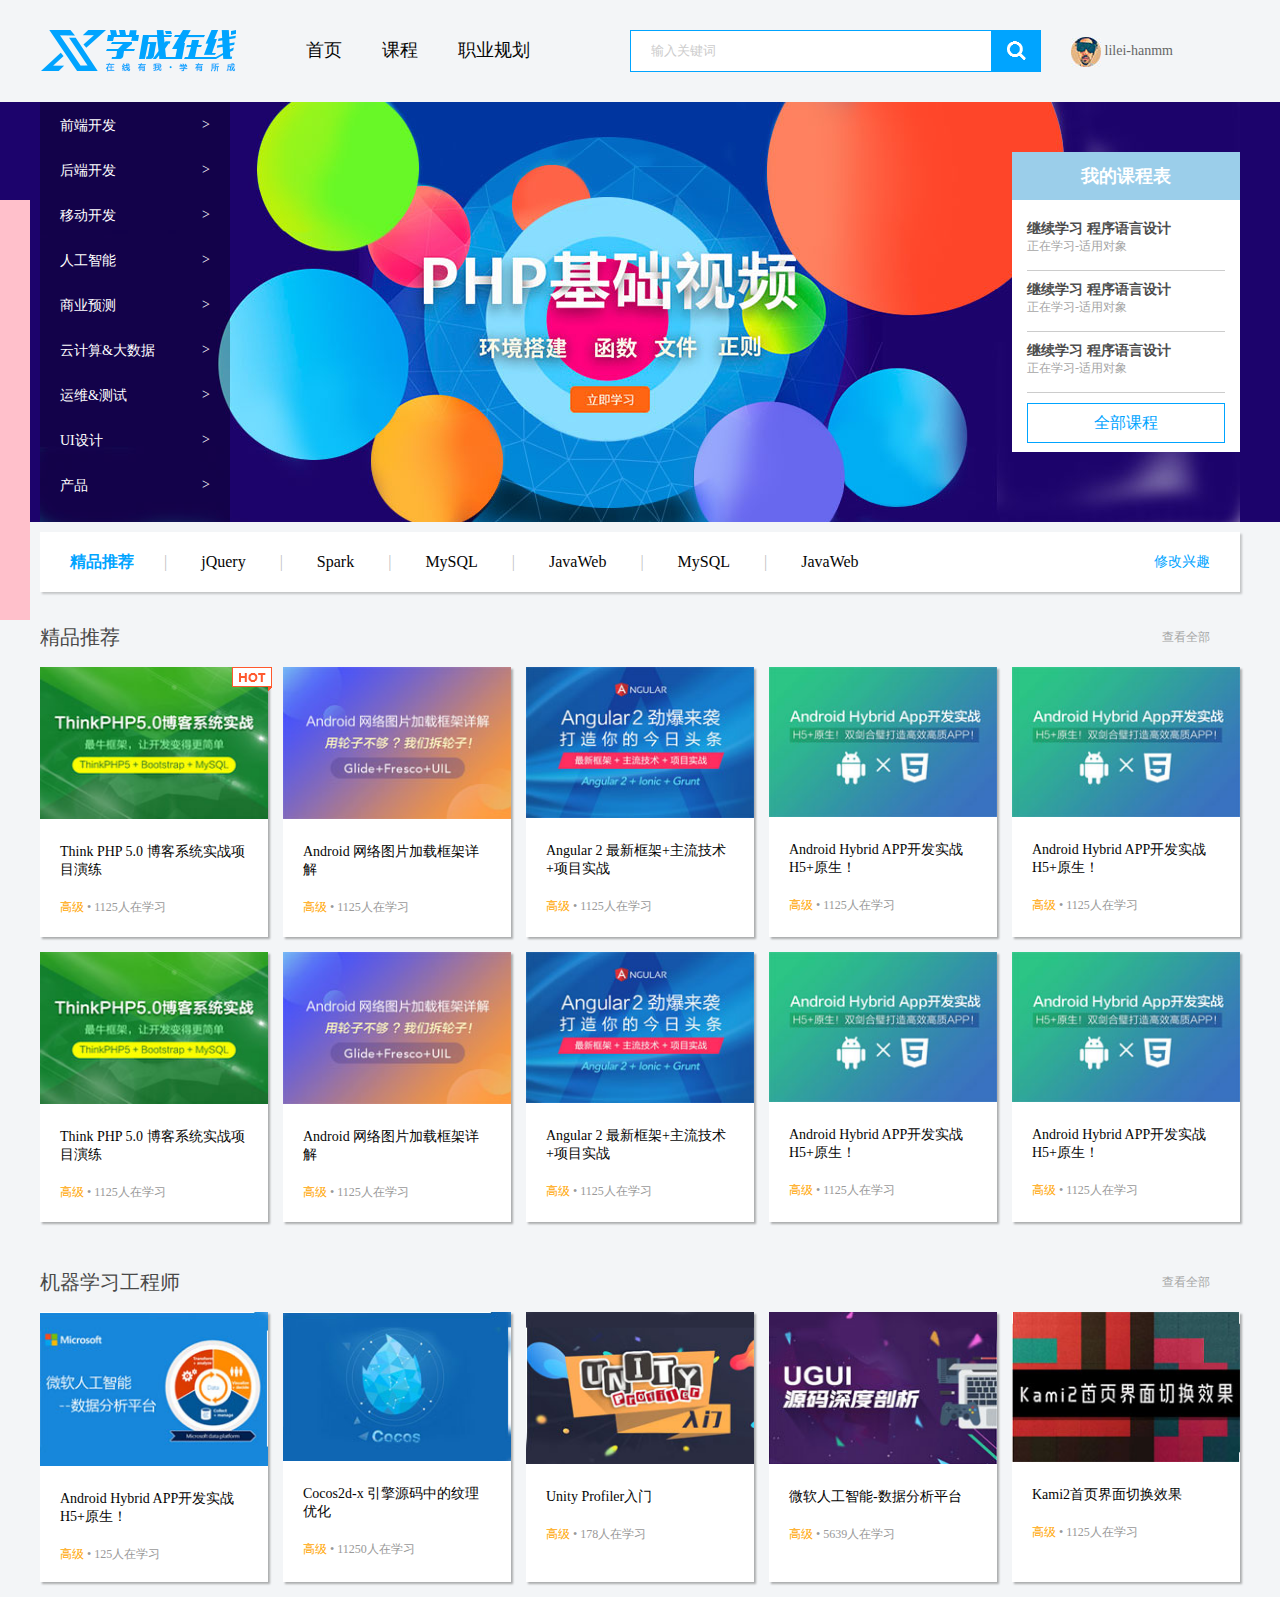
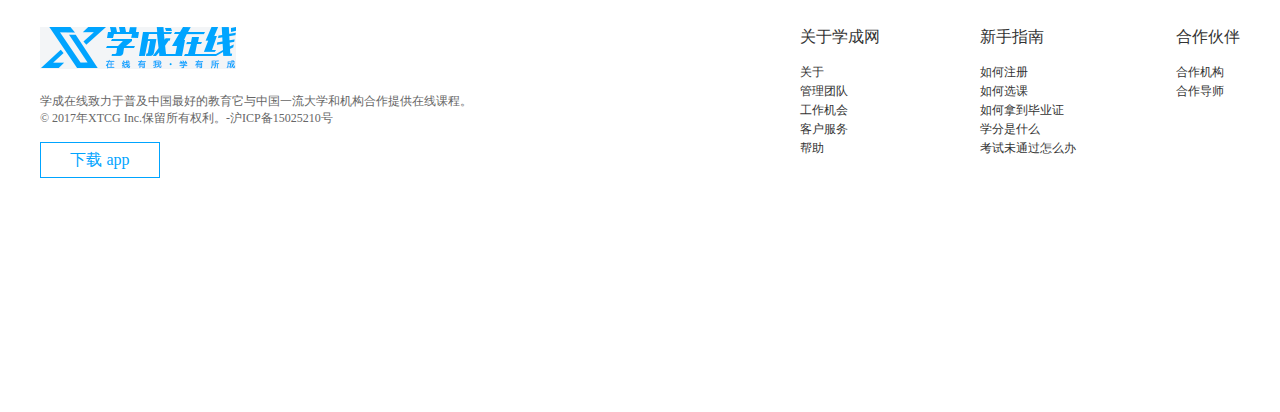
<file: 2.CSS/学成在线_案例/index.html>
<!DOCTYPE html>
<html lang="en">

<head>
	<meta charset="UTF-8">
	<title>学成在线</title>
	<!-- 外部样式表 -->
	<link rel="stylesheet" href="style.css">
</head>

<body>
	<!-- 固定的侧边栏 -->
	<div class="fixedbar"></div>

	<!-- header头部模块开始 -->
	<div class="header w">
		
		<!-- logo图片 -->
		<div class="logo">
			<img src="images/logo.png">
		</div>

		<!-- 导航栏 -->
		<div class="nav">
			<ul>
				<li><a href="#">首页</a></li>
				<li><a href="#">课程</a></li>
				<li><a href="#">职业规划</a></li>
			</ul>
		</div>

		<!-- 搜索框 -->
		<div class="search">
			<input type="text" value="输入关键词">
			<button></button>
		</div>

		<!-- user -->
		<div class="user">
			<img src="images/user.jpg">
			lilei-hanmm
		</div>
	</div>
	<!-- header头部模块结束 -->

	<!-- banner 部分start -->
	<div class="banner">
		<div class="w">
			<!-- 左侧 subnav -->
			<div class="subnav">
				<ul>
					<li><a href="#">前端开发 <span>></span></a></li>
					<li><a href="#">后端开发 <span>></span></a></li>
					<li><a href="#">移动开发 <span>></span></a></a></li>
					<li><a href="#">人工智能 <span>></span></a></a></li>
					<li><a href="#">商业预测 <span>></span></a></a></li>
					<li><a href="#">云计算&大数据 <span>></span></a></a></li>
					<li><a href="#">运维&测试 <span>></span></a></a></li>
					<li><a href="#">UI设计 <span>></span></a></a></li>
					<li><a href="#">产品 <span>></span></a></a></li>
				</ul>
			</div>

			<!-- 右侧 course -->
			<div class="course">
				<div class="course-hd">我的课程表</div>
				<div class="course-bd">
					<ul>
						<li>
							<h4>继续学习 程序语言设计</h4>
							<p>正在学习-适用对象</p>
						</li>
						<li>
							<h4>继续学习 程序语言设计</h4>
							<p>正在学习-适用对象</p>
						</li>
						<li>
							<h4>继续学习 程序语言设计</h4>
							<p>正在学习-适用对象</p>
						</li>
					</ul>
					<a href="#" class="all">全部课程</a>
				</div>
			</div>
		</div>
	</div>
	<!-- banner 部分end -->

	<!-- goods start -->
	<div class="goods w">
		<h3> 精品推荐 </h3>
		<div class="goods-item">
			| <a href="#">jQuery</a>
			| <a href="#">Spark</a>
			| <a href="#">MySQL</a>
			| <a href="#">JavaWeb</a>
			| <a href="#">MySQL</a>
			| <a href="#">JavaWeb</a>
		</div>
		<div class="mod"> 修改兴趣 </div>
	</div>
	<!-- goods end -->

	<!-- box start -->
	<div class="box w">
		<div class="box-hd">
			<h3>精品推荐</h3>
			<a href="#">查看全部</a>
		</div>
		<!-- 此地方一定要清除浮动，务必务必务必 -->
		<div class="box-bd clearfix">
			<ul>
				<li>
					<img src="images/hot.png" class="hot">
					<img src="images/pic1.jpg">
					<h4>Think PHP 5.0 博客系统实战项目演练</h4>
					<p><span>高级</span>  •  1125人在学习</p>
				</li>
				<li>
					<img src="images/pic2.jpg">
					<h4>Android 网络图片加载框架详解</h4>
					<p><span>高级</span>  •  1125人在学习</p>
				</li>
				<li>
					<img src="images/pic3.jpg">
					<h4>Angular 2 最新框架+主流技术+项目实战</h4>
					<p><span>高级</span>  •  1125人在学习</p>
				</li>
				<li>
					<img src="images/pic4.jpg">
					<h4>Android Hybrid APP开发实战 H5+原生！</h4>
					<p><span>高级</span>  •  1125人在学习</p>
				</li>
				<li>
					<img src="images/pic5.jpg">
					<h4>Android Hybrid APP开发实战 H5+原生！</h4>
					<p><span>高级</span>  •  1125人在学习</p>
				</li>
				<li>
					<img src="images/pic1.jpg">
					<h4>Think PHP 5.0 博客系统实战项目演练</h4>
					<p><span>高级</span>  •  1125人在学习</p>
				</li>
				<li>
					<img src="images/pic2.jpg">
					<h4>Android 网络图片加载框架详解</h4>
					<p><span>高级</span>  •  1125人在学习</p>
				</li>
				<li>
					<img src="images/pic3.jpg">
					<h4>Angular 2 最新框架+主流技术+项目实战</h4>
					<p><span>高级</span>  •  1125人在学习</p>
				</li>
				<li>
					<img src="images/pic4.jpg">
					<h4>Android Hybrid APP开发实战 H5+原生！</h4>
					<p><span>高级</span>  •  1125人在学习</p>
				</li>
				<li>
					<img src="images/pic5.jpg">
					<h4>Android Hybrid APP开发实战 H5+原生！</h4>
					<p><span>高级</span>  •  1125人在学习</p>
				</li>
			</ul>
		</div>
	</div>
	<!-- box end -->

	<!-- box2 start -->
	<div class="box w">
		<div class="box-hd">
			<h3>机器学习工程师</h3>
			<a href="#">查看全部</a>
		</div>
		<!-- 此地方一定要清除浮动，务必务必务必 -->
		<div class="box-bd clearfix">
			<ul>
				<li>
					<img src="images/pic6.jpg">
					<h4>Android Hybrid APP开发实战 H5+原生！</h4>
					<p><span>高级</span>  •  125人在学习</p>
				</li>
				<li>
					<img src="images/pic7.jpg">
					<h4>Cocos2d-x 引擎源码中的纹理优化</h4>
					<p><span>高级</span>  •  11250人在学习</p>
				</li>
				<li>
					<img src="images/pic8.jpg">
					<h4>Unity Profiler入门</h4>
					<p><span>高级</span>  •  178人在学习</p>
				</li>
				<li>
					<img src="images/pic9.jpg">
					<h4>微软人工智能-数据分析平台</h4>
					<p><span>高级</span>  •  5639人在学习</p>
				</li>
				<li>
					<img src="images/pic10.jpg">
					<h4>Kami2首页界面切换效果</h4>
					<p><span>高级</span>  •  1125人在学习</p>
				</li>
			</ul>
		</div>
	</div>
	<!-- box2 end -->

	<!-- footer start -->
	<div class="footer">
		<div class="w">
			<!-- 左侧 -->
			<div class="copyright">
				<img src="images/logo.png">
				<p>学成在线致力于普及中国最好的教育它与中国一流大学和机构合作提供在线课程。<br>
				© 2017年XTCG Inc.保留所有权利。-沪ICP备15025210号</p>
				<a href="#" class="app"> 下载 app</a>
			</div>
			<!-- 右侧 -->
			<div class="links">
				<dl>
					<dt>关于学成网</dt>
					<dd><a href="#">关于</a></dd>
					<dd><a href="#">管理团队</a></dd>
					<dd><a href="#">工作机会</a></dd>
					<dd><a href="#">客户服务</a></dd>
					<dd><a href="#">帮助</a></dd>
				</dl>
				<dl>
					<dt>新手指南</dt>
					<dd><a href="#">如何注册</a></dd>
					<dd><a href="#">如何选课</a></dd>
					<dd><a href="#">如何拿到毕业证</a></dd>
					<dd><a href="#">学分是什么</a></dd>
					<dd><a href="#">考试未通过怎么办</a></dd>
				</dl>

				<dl>
					<dt>合作伙伴</dt>
					<dd><a href="#">合作机构</a></dd>
					<dd><a href="#">合作导师</a></dd>
				</dl>
			</div>
		</div>
	</div>
	<!-- footer end -->
	
</body>

</html>
</file>
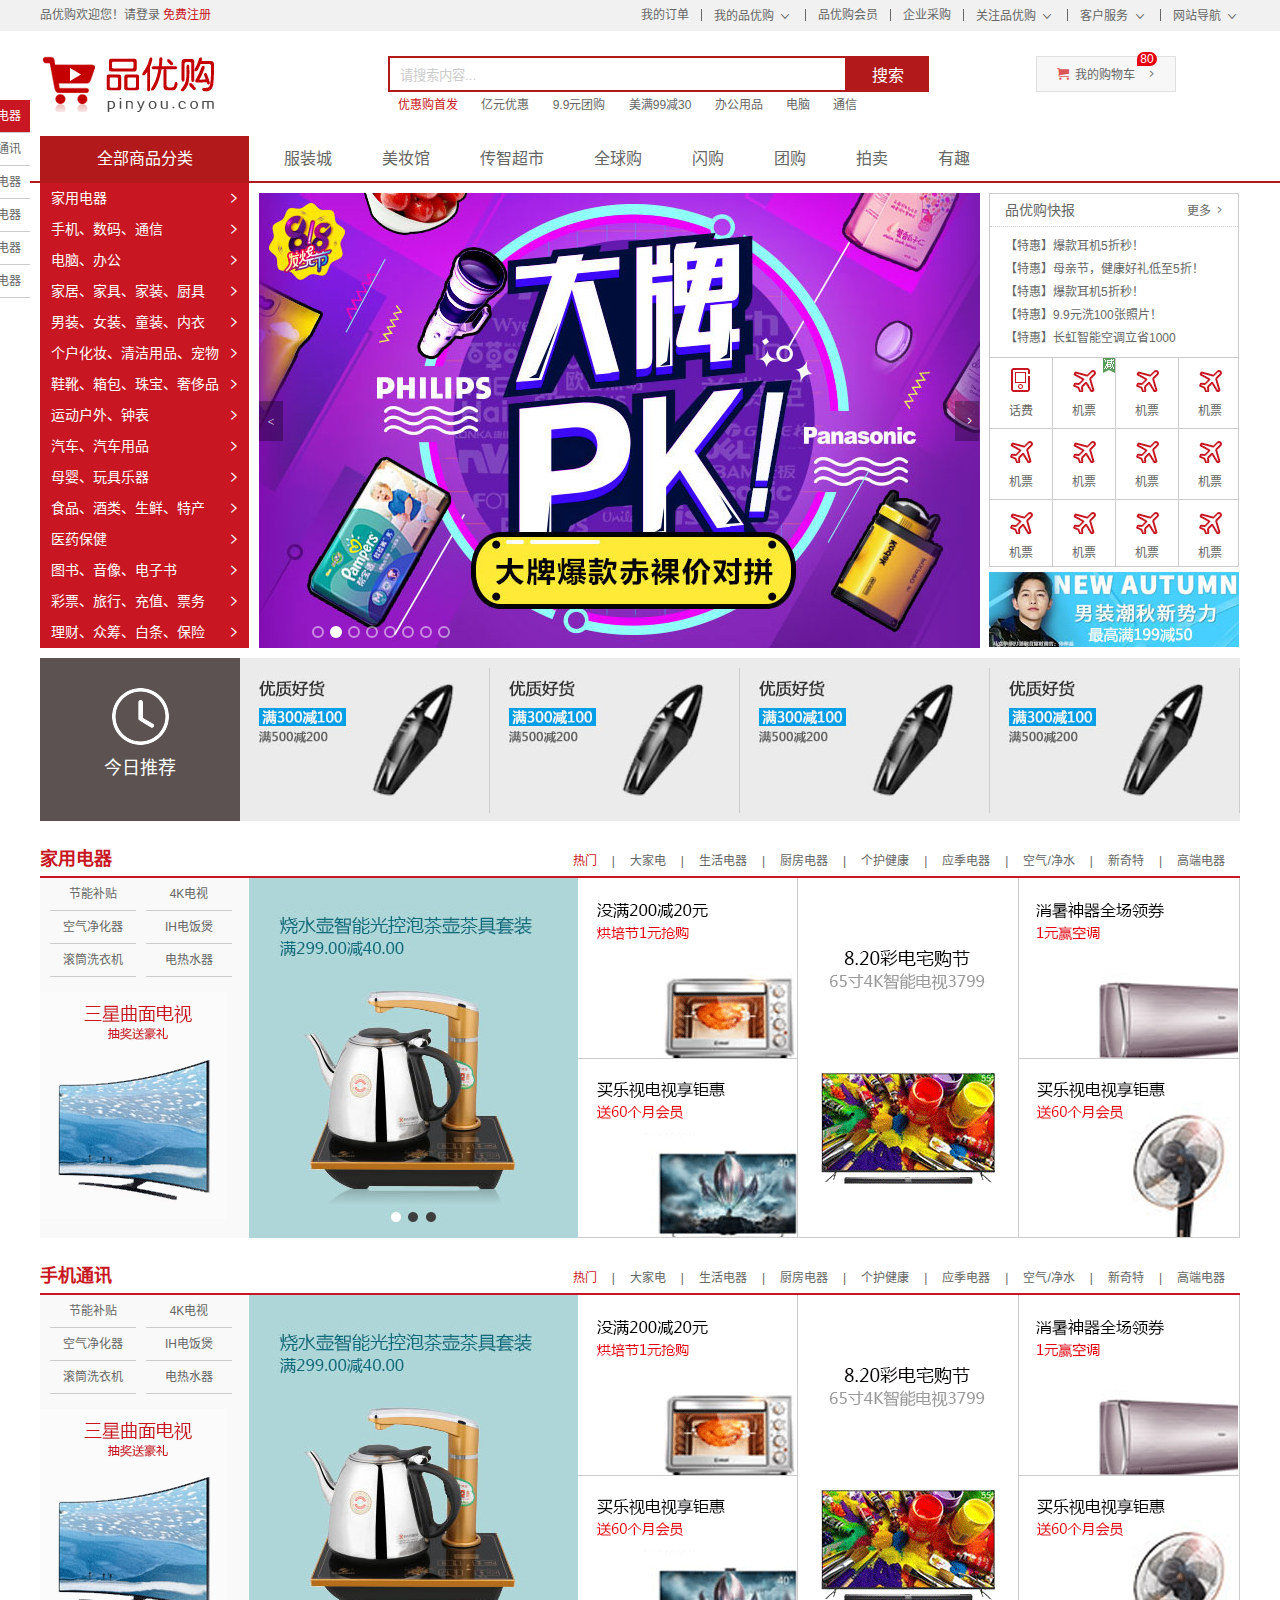
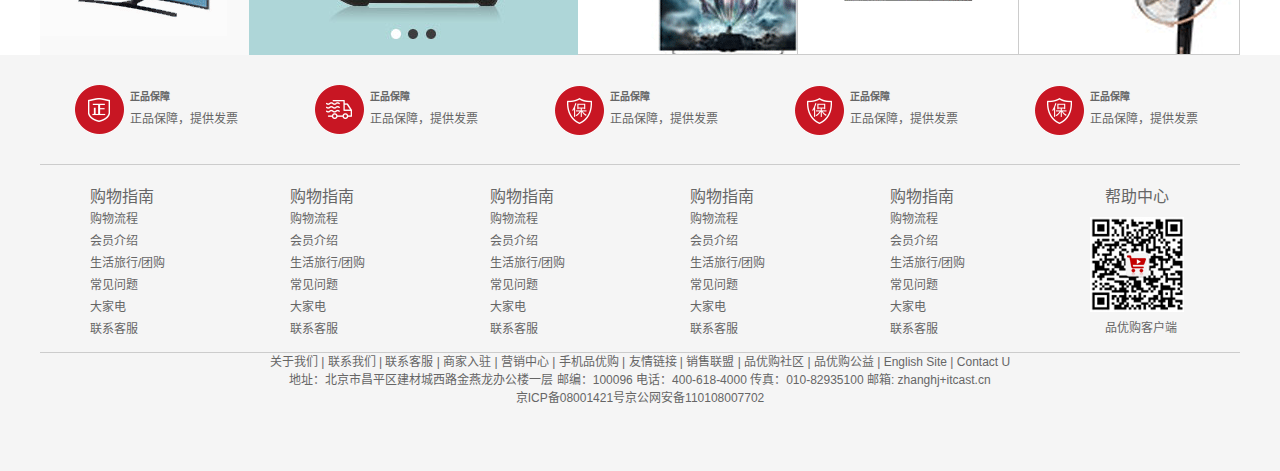
<file: 3.品优购项目/pinyougou案例代码/index.html>
<!DOCTYPE html>
<html lang="zh-CN">
<head>
	<meta charset="UTF-8">
	<title>品优购-综合网购首选-正品低价、品质保障、配送及时、轻松购物！</title>
	<meta name="description" content="品优购JD.COM-专业的综合网上购物商城,销售家电、数码通讯、电脑、家居百货、服装服饰、母婴、图书、食品等数万个品牌优质商品.便捷、诚信的服务，为您提供愉悦的网上购物体验!" />
	<meta name="Keywords" content="网上购物,网上商城,手机,笔记本,电脑,MP3,CD,VCD,DV,相机,数码,配件,手表,存储卡,品优购" />
	<!-- 引入favicon.ico网页图标 -->
	<link rel="shortcut icon" href="favicon.ico" />
	<!-- 引入css 初始化的css 文件 -->
	<link rel="stylesheet" href="css/base.css">
	<!-- 引入公共样式的css 文件 -->
	<link rel="stylesheet" href="css/common.css">
	<!-- 引入 首页的css 文件 -->
	<link rel="stylesheet" href="css/index.css">
</head>
<body>
	<!-- 顶部快捷导航start -->
	<div class="shortcut">
		<div class="w">
			<div class="fl">
				<ul>
					<li>品优购欢迎您！</li>
					<li>
						<a href="#">请登录</a>
						<a href="#" class="style-red">免费注册</a>
					</li>
				</ul>
			</div>
			<div class="fr">
				<ul>
					<li><a href="#">我的订单</a></li>
					<li class="spacer"></li>
					<li>
						<a href="#">我的品优购</a>
						<i class="icomoon"></i>
					</li>
					<li class="spacer"></li>
					<li><a href="#">品优购会员</a></li>
					<li class="spacer"></li>
					<li><a href="#">企业采购</a></li>
					<li class="spacer"></li>
					<li><a href="#">关注品优购</a> <i class="icomoon"></i></li>
					<li class="spacer"></li>
					<li><a href="#">客户服务</a> <i class="icomoon"></i></li>
					<li class="spacer"></li>
					<li><a href="#">网站导航</a> <i class="icomoon"></i></li>
				</ul>
			</div>
		</div>
	</div>
	<!-- 顶部快捷导航end -->

	<!-- header制作start -->
	<div class="header w">
		<div class="logo">
			<h1>
				<a href="index.html" title="品优购">品优购</a>
			</h1>
		</div>
		<!-- search -->
		<div class="search">
			<input type="text" class="text" value="请搜索内容...">
			<button class="btn">搜索</button>
		</div>
		<!-- hotwords -->
		<div class="hotwords">
			<a href="#" class="style-red">优惠购首发</a>
			<a href="#">亿元优惠</a>
			<a href="#">9.9元团购</a>
			<a href="#">美满99减30</a>
			<a href="#">办公用品</a>
			<a href="#">电脑</a>
			<a href="#">通信</a> 
		</div>
		<!-- shopcart -->
		<div class="shopcart">
			<i class="car"> </i>我的购物车 <i class="arrow">  </i> 
			<i class="count">80</i>
		</div>
	</div>
	<!-- header制作end -->

	<!-- nav start -->
	<div class="nav">
		<div class="w">
			<div class="dropdown fl">
				<div class="dt"> 全部商品分类 </div>
				<!-- 隐藏 -->
				<div class="dd">  
					<ul>
						<li class="menu_item"><a href="#">家用电器</a>  <i>  </i>  </li>
						<li class="menu_item">
						    <a href="list.html">手机、数码、通信</a><i>  </i>  
						</li>
						<li class="menu_item">
							<a href="#">电脑、办公</a>  <i>  </i>  
						</li>
						<li class="menu_item">
							<a href="#">家居、家具、家装、厨具</a>  <i>  </i>  
						</li>
						<li class="menu_item">
							<a href="#">男装、女装、童装、内衣</a>  <i>  </i>  
						</li>
						<li class="menu_item">
							<a href="#">个户化妆、清洁用品、宠物</a>  <i>  </i>  
						</li>
						<li class="menu_item">
							<a href="#">鞋靴、箱包、珠宝、奢侈品</a>  <i>  </i>  
						</li>		
						<li class="menu_item">
							<a href="#">运动户外、钟表</a>  <i>  </i>  
						</li>
						<li class="menu_item">
							<a href="#">汽车、汽车用品</a>  <i>  </i> 
						</li>
						<li class="menu_item">
							<a href="#">母婴、玩具乐器</a>  <i>  </i>  
						</li>
						<li class="menu_item">
							<a href="#">食品、酒类、生鲜、特产</a>  <i>  </i>  
						</li>
						<li class="menu_item">
							<a href="#">医药保健</a>  <i>  </i>  
						</li>
						<li class="menu_item">
							<a href="#">图书、音像、电子书</a>  <i> </i>
						</li>
						<li class="menu_item">
							<a href="#">彩票、旅行、充值、票务</a>  <i> </i>  
						</li>
						<li class="menu_item">
							<a href="#">理财、众筹、白条、保险</a>  <i>  </i>  
						</li>
					</ul>
				 </div>
			</div>
			<!-- 右侧导航 -->
			<div class="navitems fl">
				<ul>
					<li><a href="#">服装城</a></li>
					<li><a href="#">美妆馆</a></li>
					<li><a href="#">传智超市</a></li>
					<li><a href="#">全球购</a></li>
					<li><a href="#">闪购</a></li>
					<li><a href="#">团购</a></li>
					<li><a href="#">拍卖</a></li>
					<li><a href="#">有趣</a></li>
				</ul>                                                
			</div>
		</div>
	</div>
	<!-- nav end -->
	

	<div class="w">
		<div class="main">
			<div class="focus fl">
				<a href="#" class="arrow-l"> < </a>
     	 	 	<a href="#" class="arrow-r">  </a>
				<ul>
					<li><a href="#"><img src="upload/focus.jpg" alt=""></a></li>
				</ul>
				<ol class="circle">
     	 	 		<li></li>
     	 	 		<li class="current"></li>
     	 	 		<li></li>
     	 	 		<li></li>
     	 	 		<li></li>
     	 	 		<li></li>
     	 	 		<li></li>
     	 	 		<li></li>
     	 	 	</ol>
			</div>
			<div class="newsflash fr">
				<div class="news">
     	 	 		<div class="news-hd">
     	 	 			品优购快报
     	 	 			<a href="#">更多</a>
     	 	 		</div>
     	 	 		<div class="news-bd">
     	 	 			<ul>
     	 	 				<li><a href="#">【特惠】爆款耳机5折秒！</a></li>
     	 	 				<li><a href="#">【特惠】母亲节，健康好礼低至5折！</a></li>
     	 	 				<li><a href="#">【特惠】爆款耳机5折秒！</a></li>
     	 	 				<li><a href="#">【特惠】9.9元洗100张照片！</a></li>
     	 	 				<li><a href="#">【特惠】长虹智能空调立省1000</a></li>
     	 	 			</ul>
     	 	 		</div>
     	 	 	</div>
				<div class="lifeservice">
					<ul>
  						<li>
  							<a href="#">
  								<i class="service_ico service_ico_huafei"></i>
  								<p>话费</p>
  							</a>
  						</li>
  						<li>
  							<a href="#">
  								<i class="service_ico service_ico_feiji"></i>
  								<p>机票</p>
  							</a>
  							<span class="hot"></span>
  						</li>
  						<li>
  							<a href="#">
  								<i class="service_ico service_ico_feiji"></i>
  								<p>机票</p>
  							</a>
  						</li>
  						<li>
  							<a href="#">
  								<i class="service_ico service_ico_feiji"></i>
  								<p>机票</p>
  							</a>
  						</li>
  						<li>
  							<a href="#">
  								<i class="service_ico service_ico_feiji"></i>
  								<p>机票</p>
  							</a>
  						</li>
  						<li>
  							<a href="#">
  								<i class="service_ico service_ico_feiji"></i>
  								<p>机票</p>
  							</a>
  						</li>
  						<li>
  							<a href="#">
  								<i class="service_ico service_ico_feiji"></i>
  								<p>机票</p>
  							</a>
  						</li>
  						<li>
  							<a href="#">
  								<i class="service_ico service_ico_feiji"></i>
  								<p>机票</p>
  							</a>
  						</li>
  						<li>
  							<a href="#">
  								<i class="service_ico service_ico_feiji"></i>
  								<p>机票</p>
  							</a>
  						</li>
  						<li>
  							<a href="#">
  								<i class="service_ico service_ico_feiji"></i>
  								<p>机票</p>
  							</a>
  						</li>
  						<li>
  							<a href="#">
  								<i class="service_ico service_ico_feiji"></i>
  								<p>机票</p>
  							</a>
  						</li>
  						<li>
  							<a href="#">
  								<i class="service_ico service_ico_feiji"></i>
  								<p>机票</p>
  							</a>
  						</li>
     	 	 		</ul>
				</div>
				<div class="bargain">
					<img src="upload/bargain.jpg" alt="">
				</div>
			</div>
		</div>
	</div>

	<!-- 推荐服务模块start -->
	<div class="recommend w">
		<div class="recom-hd fl">
			<img src="img/clock.png" alt="">
			<h3>今日推荐</h3>
		</div>
		<div class="recom-bd fl">
			<ul>
				<li>
					<a href="#">
						<img src="upload/pic.jpg" alt="">
					</a>
				</li>
				<li>
					<a href="#">
						<img src="upload/pic.jpg" alt="">
					</a>
				</li>
				<li>
					<a href="#">
						<img src="upload/pic.jpg" alt="">
					</a>
				</li>
				<li class="last">
					<a href="#">
						<img src="upload/pic.jpg" alt="">
					</a>
				</li>
				
			</ul>
		</div>
	</div>
	<!-- 推荐服务模块end -->

	<!-- 楼层区 start -->
	<div class="floor">
		<div class="jiadian w">
			<div class="box-hd">
				<h3>家用电器</h3>
				<div class="tab-list">
					<ul>
						<li><a href="#" class="style-red">热门</a>|</li>
						<li><a href="#">大家电</a>|</li>
						<li><a href="#">生活电器</a>|</li>
						<li><a href="#">厨房电器</a>|</li>
						<li><a href="#">个护健康</a>|</li>
						<li><a href="#">应季电器</a>|</li>
						<li><a href="#">空气/净水</a>|</li>
						<li><a href="#">新奇特</a>|</li>
						<li><a href="#">高端电器</a></li>
					</ul>
				</div>
			</div>

			<div class="box-bd">
				<ul class="tab-con">
					<li class="w209">
						<ul class="tab-con-list">
							<li>
								<a href="#">节能补贴</a>
							</li>
							<li>
								<a href="#">4K电视</a>
							</li>
							<li>
								<a href="#">空气净化器</a>
							</li>
							<li>
								<a href="#">IH电饭煲</a>
							</li>
							<li>
								<a href="#">滚筒洗衣机</a>
							</li>
							<li>
								<a href="#">电热水器</a>
							</li>
						</ul>
						<img src="upload/floor-1-1.png" alt="">
					</li>
					<li class="w329">
						<img src="upload/pic1.jpg" alt="">
					</li>
					<li class="w219">
						<div class="tab-con-item">
							<a href="#">
								<img src="upload/floor-1-2.png" alt="">
							</a>
						</div>
						<div class="tab-con-item">
							<a href="#">
								<img src="upload/floor-1-3.png" alt="">
							</a>
						</div>
					</li>
					<li class="w220">
						<div class="tab-con-item">
							<a href="#">
								<img src="upload/floor-1-4.png" alt="">
							</a>
						</div>
					</li>
					<li class="w220">
						<div class="tab-con-item">
							<a href="#">
								<img src="upload/floor-1-5.png" alt="">
							</a>
						</div>
						<div class="tab-con-item">
							<a href="#">
								<img src="upload/floor-1-6.png" alt="">
							</a>
						</div>
					</li>	
				</ul>	
			</div>
		</div>

		<div class="shouji w">
			<div class="box-hd">
				<h3>手机通讯</h3>
				<div class="tab-list">
					<ul>
						<li><a href="#" class="style-red">热门</a>|</li>
						<li><a href="#">大家电</a>|</li>
						<li><a href="#">生活电器</a>|</li>
						<li><a href="#">厨房电器</a>|</li>
						<li><a href="#">个护健康</a>|</li>
						<li><a href="#">应季电器</a>|</li>
						<li><a href="#">空气/净水</a>|</li>
						<li><a href="#">新奇特</a>|</li>
						<li><a href="#">高端电器</a></li>
					</ul>
				</div>
			</div>
			<div class="box-bd">
				<ul class="tab-con">
					<li class="w209">
						<ul class="tab-con-list">
							<li>
								<a href="#">节能补贴</a>
							</li>
							<li>
								<a href="#">4K电视</a>
							</li>
							<li>
								<a href="#">空气净化器</a>
							</li>
							<li>
								<a href="#">IH电饭煲</a>
							</li>
							<li>
								<a href="#">滚筒洗衣机</a>
							</li>
							<li>
								<a href="#">电热水器</a>
							</li>
						</ul>
						<img src="upload/floor-1-1.png" alt="">
					</li>
					<li class="w329">
						<img src="upload/pic1.jpg" alt="">
					</li>
					<li class="w219">
						<div class="tab-con-item">
							<a href="#">
								<img src="upload/floor-1-2.png" alt="">
							</a>
						</div>
						<div class="tab-con-item">
							<a href="#">
								<img src="upload/floor-1-3.png" alt="">
							</a>
						</div>
					</li>
					<li class="w220">
						<div class="tab-con-item">
							<a href="#">
								<img src="upload/floor-1-4.png" alt="">
							</a>
						</div>
					</li>
					<li class="w220">
						<div class="tab-con-item">
							<a href="#">
								<img src="upload/floor-1-5.png" alt="">
							</a>
						</div>
						<div class="tab-con-item">
							<a href="#">
								<img src="upload/floor-1-6.png" alt="">
							</a>
						</div>
					</li>	
				</ul>	
			</div>
		</div>
	</div>
	<!-- 楼层区 end -->

	<!-- 固定电梯导航 start -->
	<div class="fixedtool">
		<ul>
			<li class="current">家用电器</li>
			<li>手机通讯</li>
			<li>家用电器</li>
			<li>家用电器</li>
			<li>家用电器</li>
			<li>家用电器</li>
		</ul>
	</div>
	<!-- 固定电梯导航 end -->

	<!-- footer start -->
	<div class="footer">
		<div class="w">
			<!-- mod_service -->
			<div class="mod_service">
				<ul>
			 		<li>
			 			<i class="mod-service-icon mod_service_zheng"></i>
			 			<div class="mod_service_tit">
			 				<h5>正品保障</h5>
			 				<p>正品保障，提供发票</p>
			 			</div>
			 		</li>
			 		<li>
			 			<i class="mod-service-icon mod_service_kuai"></i>
			 			<div class="mod_service_tit">
			 				<h5>正品保障</h5>
			 				<p>正品保障，提供发票</p>
			 			</div>
			 		</li>
			 		<li>
			 			<i class="mod-service-icon mod_service_bao"></i>
			 			<div class="mod_service_tit">
			 				<h5>正品保障</h5>
			 				<p>正品保障，提供发票</p>
			 			</div>
			 		</li>
			 		<li>
			 			<i class="mod-service-icon mod_service_bao"></i>
			 			<div class="mod_service_tit">
			 				<h5>正品保障</h5>
			 				<p>正品保障，提供发票</p>
			 			</div>
			 		</li>
			 		<li>
			 			<i class="mod-service-icon mod_service_bao"></i>
			 			<div class="mod_service_tit">
			 				<h5>正品保障</h5>
			 				<p>正品保障，提供发票</p>
			 			</div>
			 		</li>
			 	</ul>		
			</div>
			<!-- mod_help -->
			<div class="mod_help">
				<dl class="mod_help_item">
			 		<dt>购物指南</dt>
			 		<dd> <a href="#">购物流程 </a></dd>
			 		<dd> <a href="#">会员介绍 </a></dd>
			 		<dd> <a href="#">生活旅行/团购 </a></dd>
			 		<dd> <a href="#">常见问题 </a></dd>
			 		<dd> <a href="#">大家电 </a></dd>
			 		<dd> <a href="#">联系客服 </a></dd>
			 	</dl>
			 	<dl class="mod_help_item">
			 		<dt>购物指南</dt>
			 		<dd> <a href="#">购物流程 </a></dd>
			 		<dd> <a href="#">会员介绍 </a></dd>
			 		<dd> <a href="#">生活旅行/团购 </a></dd>
			 		<dd> <a href="#">常见问题 </a></dd>
			 		<dd> <a href="#">大家电 </a></dd>
			 		<dd> <a href="#">联系客服 </a></dd>
			 	</dl>
			 	<dl class="mod_help_item">
			 		<dt>购物指南</dt>
			 		<dd> <a href="#">购物流程 </a></dd>
			 		<dd> <a href="#">会员介绍 </a></dd>
			 		<dd> <a href="#">生活旅行/团购 </a></dd>
			 		<dd> <a href="#">常见问题 </a></dd>
			 		<dd> <a href="#">大家电 </a></dd>
			 		<dd> <a href="#">联系客服 </a></dd>
			 	</dl>
			 	<dl class="mod_help_item">
			 		<dt>购物指南</dt>
			 		<dd> <a href="#">购物流程 </a></dd>
			 		<dd> <a href="#">会员介绍 </a></dd>
			 		<dd> <a href="#">生活旅行/团购 </a></dd>
			 		<dd> <a href="#">常见问题 </a></dd>
			 		<dd> <a href="#">大家电 </a></dd>
			 		<dd> <a href="#">联系客服 </a></dd>
			 	</dl>
			 	<dl class="mod_help_item">
			 		<dt>购物指南</dt>
			 		<dd> <a href="#">购物流程 </a></dd>
			 		<dd> <a href="#">会员介绍 </a></dd>
			 		<dd> <a href="#">生活旅行/团购 </a></dd>
			 		<dd> <a href="#">常见问题 </a></dd>
			 		<dd> <a href="#">大家电 </a></dd>
			 		<dd> <a href="#">联系客服 </a></dd>
			 	</dl>
			 	<dl class="mod_help_item mod_help_app">
			 		<dt>帮助中心</dt>
			 		<dd> 
						<img src="upload/erweima.png" alt="">
						<p>品优购客户端</p>
			 		</dd>	
			 	</dl>
			</div>
			<!-- mod_copyright  -->
			 <div class="mod_copyright">
			 	<p class="mod_copyright_links">
			 		关于我们  |  联系我们  |  联系客服  |  商家入驻  |  营销中心  |  手机品优购  |  友情链接  |  销售联盟  |  品优购社区  |  品优购公益  |  English Site  |  Contact U
			 	</p>
			 	<p class="mod_copyright_info">
			 		地址：北京市昌平区建材城西路金燕龙办公楼一层 邮编：100096 电话：400-618-4000 传真：010-82935100 邮箱: zhanghj+itcast.cn  <br>
          京ICP备08001421号京公网安备110108007702
			 	</p>
			 </div>
		</div>
	</div>
	<!-- footer end -->
</body>
</html>
</file>
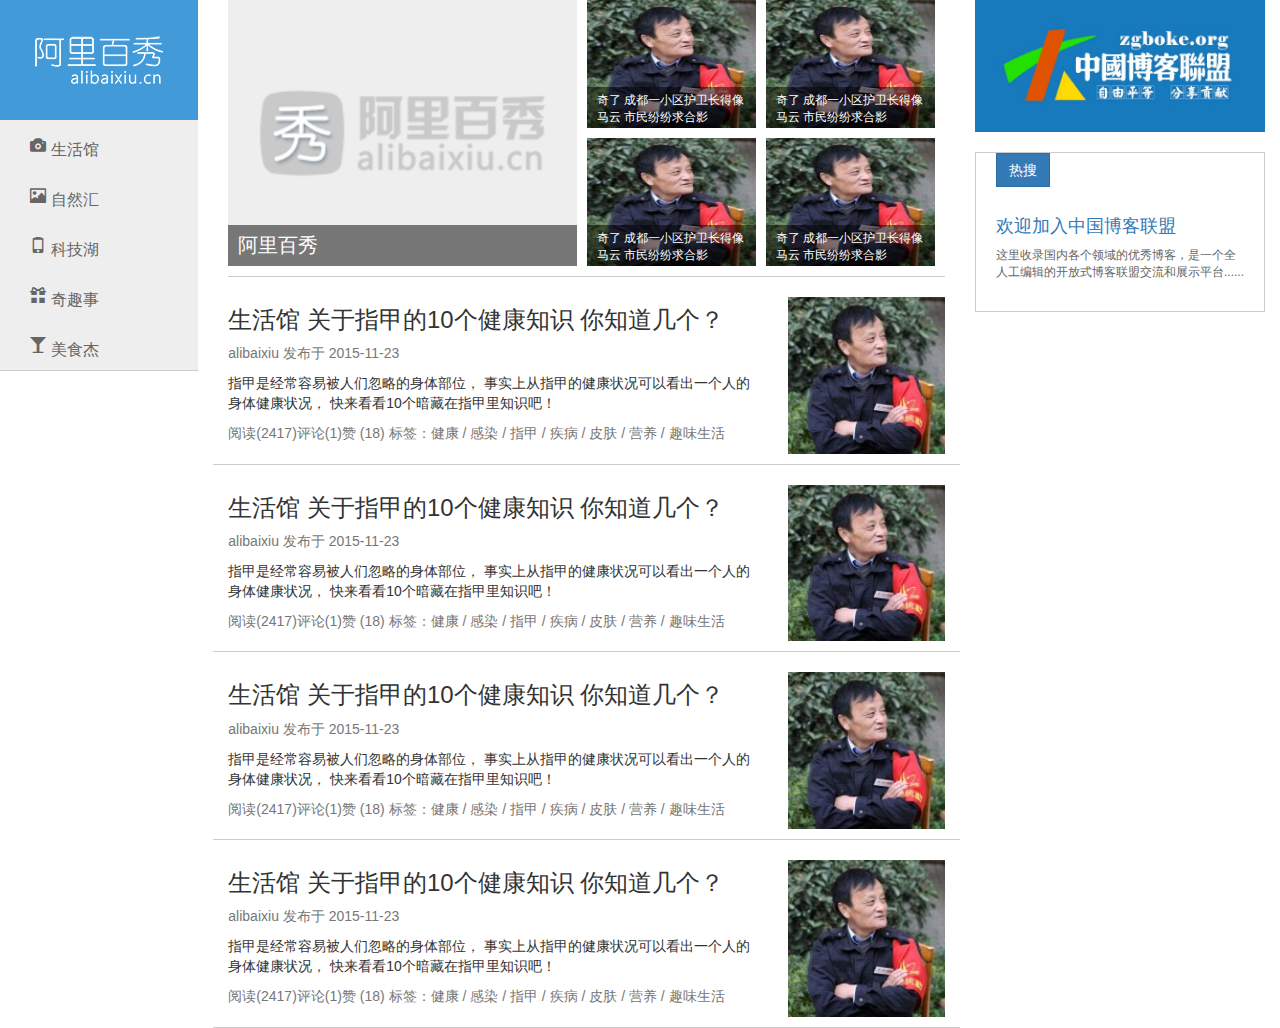
<file: 5.移动Web/04-响应式布局/alibaixiu/index.html>
<!DOCTYPE html>
<html lang="en">

<head>
    <meta charset="UTF-8">
    <meta name="viewport" content="width=device-width, initial-scale=1.0">
    <meta http-equiv="X-UA-Compatible" content="ie=edge">
    <!--[if lt IE 9]>
      <script src="https://oss.maxcdn.com/html5shiv/3.7.2/html5shiv.min.js"></script>
      <script src="https://oss.maxcdn.com/respond/1.4.2/respond.min.js"></script>
    <![endif]-->
    <!-- 引入bootstrap 样式文件 -->
    <link rel="stylesheet" href="bootstrap/css/bootstrap.min.css">
    <!-- 引入我们自己的首页样式文件 -->
    <link rel="stylesheet" href="css/index.css">
    <title>Document</title>
</head>

<body>
    <div class="container">
        <div class="row">
            <header class="col-md-2">
                <div class="logo">
                    <a href="#">
                        <img src="images/logo.png" alt="" class="hidden-xs">
                        <span class="visible-xs">阿里百秀</span>
                    </a>
                </div>
                <div class="nav">
                    <ul>
                        <li><a href="#" class="glyphicon glyphicon-camera">生活馆</a></li>
                        <li><a href="#" class="glyphicon glyphicon-picture">自然汇</a></li>
                        <li><a href="#" class="glyphicon glyphicon-phone">科技湖</a></li>
                        <li><a href="#" class="glyphicon glyphicon-gift">奇趣事</a></li>
                        <li><a href="#" class="glyphicon glyphicon-glass">美食杰</a></li>
                    </ul>
                </div>
            </header>
            <article class="col-md-7">
                <!-- 新闻 -->
                <div class="news clearfix">
                    <ul>
                        <li>
                            <a href="#">
                                <img src="upload/lg.png" alt="">
                                <p>阿里百秀</p>
                            </a>
                        </li>
                        <li>
                            <a href="#">
                                <img src="upload/1.jpg" alt="">
                                <p>奇了 成都一小区护卫长得像马云 市民纷纷求合影</p>
                            </a>
                        </li>
                        <li>
                            <a href="#">
                                <img src="upload/1.jpg" alt="">
                                <p>奇了 成都一小区护卫长得像马云 市民纷纷求合影</p>
                            </a>
                        </li>
                        <li>
                            <a href="#">
                                <img src="upload/1.jpg" alt="">
                                <p>奇了 成都一小区护卫长得像马云 市民纷纷求合影</p>
                            </a>
                        </li>
                        <li>
                            <a href="#">
                                <img src="upload/1.jpg" alt="">
                                <p>奇了 成都一小区护卫长得像马云 市民纷纷求合影</p>
                            </a>
                        </li>
                    </ul>
                </div>
                <!-- 发表 -->
                <div class="publish">
                    <div class="row">
                        <div class="col-sm-9">
                            <h3>生活馆 关于指甲的10个健康知识 你知道几个？</h3>
                            <p class="text-muted hidden-xs">alibaixiu 发布于 2015-11-23</p>
                            <p class="hidden-xs">指甲是经常容易被人们忽略的身体部位， 事实上从指甲的健康状况可以看出一个人的身体健康状况， 快来看看10个暗藏在指甲里知识吧！</p>
                            <p class="text-muted">阅读(2417)评论(1)赞 (18) <span class="hidden-xs">标签：健康 / 感染 / 指甲 / 疾病 / 皮肤 / 营养 / 趣味生活</span>
                            </p>
                        </div>
                        <div class="col-sm-3 pic hidden-xs">
                            <img src="upload/1.jpg" alt="">
                        </div>
                    </div>
                    <div class="row">
                        <div class="col-sm-9">
                            <h3>生活馆 关于指甲的10个健康知识 你知道几个？</h3>
                            <p class="text-muted hidden-xs">alibaixiu 发布于 2015-11-23</p>
                            <p class="hidden-xs">指甲是经常容易被人们忽略的身体部位， 事实上从指甲的健康状况可以看出一个人的身体健康状况， 快来看看10个暗藏在指甲里知识吧！</p>
                            <p class="text-muted">阅读(2417)评论(1)赞 (18) <span class="hidden-xs">标签：健康 / 感染 / 指甲 / 疾病 / 皮肤 / 营养 / 趣味生活</span>
                            </p>
                        </div>
                        <div class="col-sm-3 pic hidden-xs">
                            <img src="upload/1.jpg" alt="">
                        </div>
                    </div>
                    <div class="row">
                        <div class="col-sm-9">
                            <h3>生活馆 关于指甲的10个健康知识 你知道几个？</h3>
                            <p class="text-muted hidden-xs">alibaixiu 发布于 2015-11-23</p>
                            <p class="hidden-xs">指甲是经常容易被人们忽略的身体部位， 事实上从指甲的健康状况可以看出一个人的身体健康状况， 快来看看10个暗藏在指甲里知识吧！</p>
                            <p class="text-muted">阅读(2417)评论(1)赞 (18) <span class="hidden-xs">标签：健康 / 感染 / 指甲 / 疾病 / 皮肤 / 营养 / 趣味生活</span>
                            </p>
                        </div>
                        <div class="col-sm-3 pic hidden-xs">
                            <img src="upload/1.jpg" alt="">
                        </div>
                    </div>
                    <div class="row">
                        <div class="col-sm-9">
                            <h3>生活馆 关于指甲的10个健康知识 你知道几个？</h3>
                            <p class="text-muted hidden-xs">alibaixiu 发布于 2015-11-23</p>
                            <p class="hidden-xs">指甲是经常容易被人们忽略的身体部位， 事实上从指甲的健康状况可以看出一个人的身体健康状况， 快来看看10个暗藏在指甲里知识吧！</p>
                            <p class="text-muted">阅读(2417)评论(1)赞 (18) <span class="hidden-xs">标签：健康 / 感染 / 指甲 / 疾病 / 皮肤 / 营养 / 趣味生活</span>
                            </p>
                        </div>
                        <div class="col-sm-3 pic hidden-xs">
                            <img src="upload/1.jpg" alt="">
                        </div>
                    </div>
                </div>
            </article>
            <aside class="col-md-3">
                <a href="#" class="banner">
                    <img src="upload/zgboke.jpg" alt="">
                </a>
                <a href="#" class="hot">
                    <span class="btn btn-primary">热搜</span>
                    <h4 class="text-primary">欢迎加入中国博客联盟</h4>
                    <p>这里收录国内各个领域的优秀博客，是一个全人工编辑的开放式博客联盟交流和展示平台......</p>
                </a>
            </aside>
        </div>
    </div>
</body>

</html>
</file>
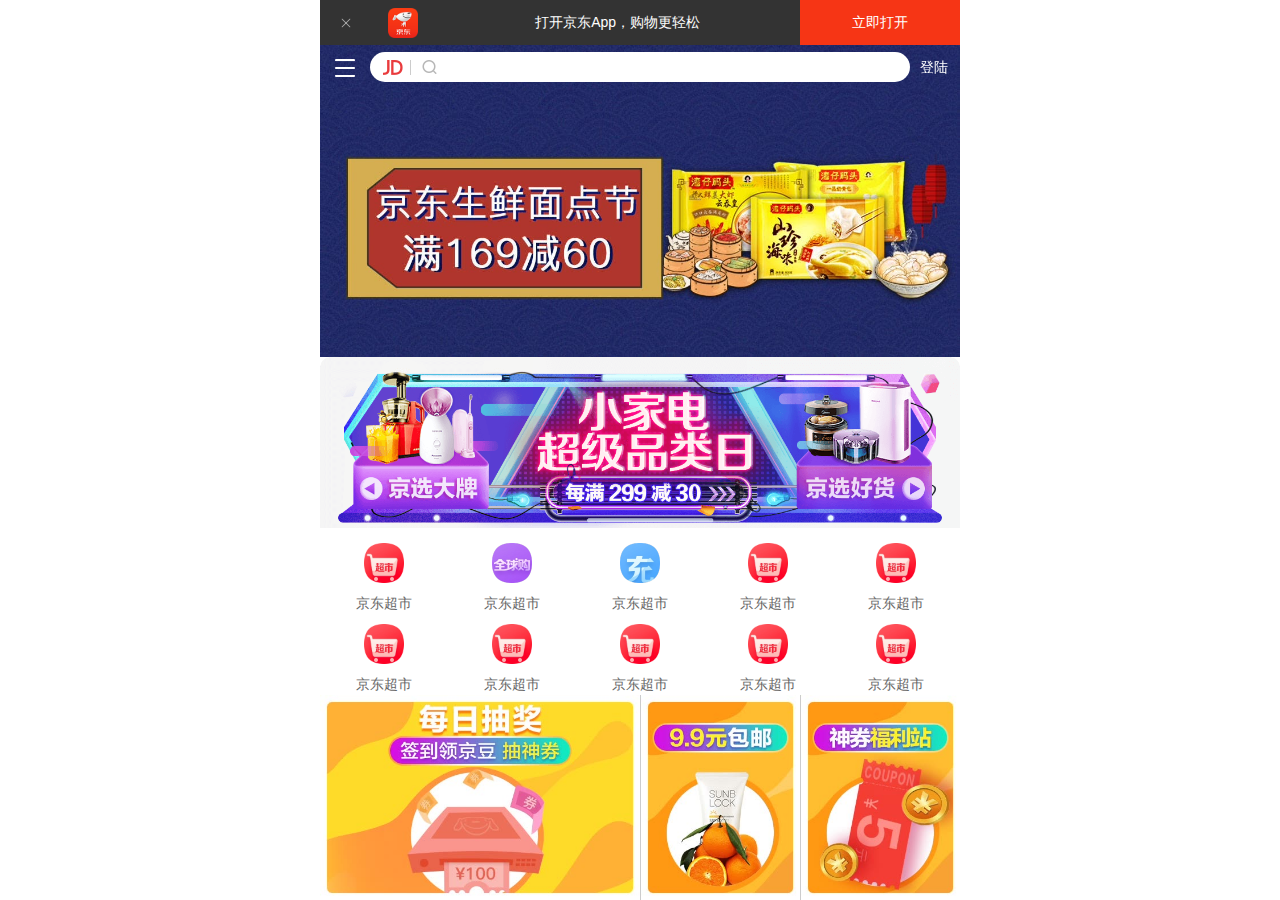
<file: 5.移动Web/01-流式布局/case/H5/index.html>
<!DOCTYPE html>
<html lang="en">

<head>
    <meta charset="UTF-8">
    <meta name="viewport" content="width=device-width, initial-scale=1.0, user-scalable=no, maximum-scale=1.0, minimum-scale=1.0">
    <meta http-equiv="X-UA-Compatible" content="ie=edge">
    <!-- 引入我们的css初始化文件 -->
    <link rel="stylesheet" href="css/normalize.css">
    <!-- 引入我们首页的css文件 -->
    <link rel="stylesheet" href="css/index.css">
    <title>Document</title>
</head>

<body>
    <header class="app">
        <ul>
            <li>
                <img src="images/close.png" alt="">
            </li>
            <li>
                <img src="images/logo.png" alt="">
            </li>
            <li>打开京东App，购物更轻松</li>
            <li>立即打开</li>
        </ul>
    </header>
    <!-- 搜索 -->
    <div class="search-wrap">
        <div class="search-btn"></div>
        <div class="search">
            <div class="jd-icon"></div>
            <div class="sou"></div>
        </div>
        <div class="search-login">登陆</div>
    </div>
    <!-- 主题内容部分 -->
    <div class="main-content">
        <!-- 滑动图 -->
        <div class="slider">
            <img src="upload/banner.dpg" alt="">
        </div>

        <!-- 小家电品牌日 -->
        <div class="brand">
            <div>
                <img src="upload/pic11.dpg" alt="">
            </div>
            <div>
                <img src="upload/pic22.dpg" alt="">
            </div>
            <div>
                <img src="upload/pic33.dpg" alt="">
            </div>
        </div>

        <!-- nav部分 -->
        <nav>
            <a href="">
                <img src="upload/nav1.webp" alt="">
                <span>京东超市</span>
            </a>
            <a href="">
                <img src="upload/nav2.webp" alt="">
                <span>京东超市</span>
            </a>
            <a href="">
                <img src="upload/nav3.webp" alt="">
                <span>京东超市</span>
            </a>
            <a href="">
                <img src="upload/nav1.webp" alt="">
                <span>京东超市</span>
            </a>
            <a href="">
                <img src="upload/nav1.webp" alt="">
                <span>京东超市</span>
            </a>
            <a href="">
                <img src="upload/nav1.webp" alt="">
                <span>京东超市</span>
            </a>
            <a href="">
                <img src="upload/nav1.webp" alt="">
                <span>京东超市</span>
            </a>
            <a href="">
                <img src="upload/nav1.webp" alt="">
                <span>京东超市</span>
            </a>
            <a href="">
                <img src="upload/nav1.webp" alt="">
                <span>京东超市</span>
            </a>
            <a href="">
                <img src="upload/nav1.webp" alt="">
                <span>京东超市</span>
            </a>
        </nav>

        <!-- 新闻模块 -->
        <div class="news">
            <a href="#">
                <img src="upload/new1.dpg" alt="">
            </a>
            <a href="#">
                <img src="upload/new2.dpg" alt="">
            </a>
            <a href="#">
                <img src="upload/new3.dpg" alt="">
            </a>
        </div>
    </div>
</body>

</html>
</file>
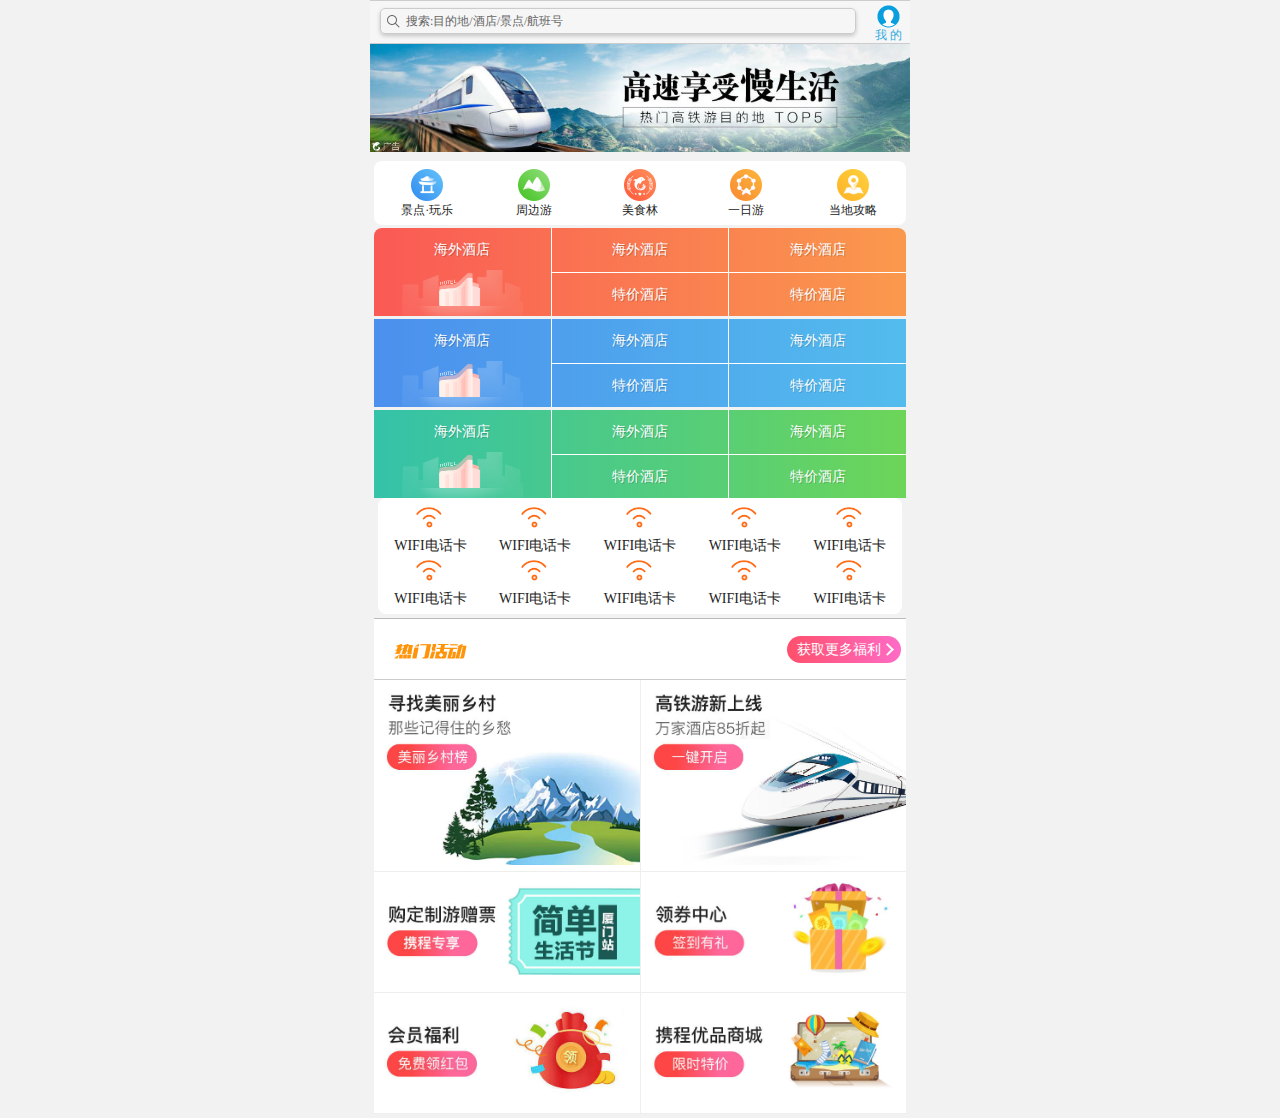
<file: 5.移动Web/02-flex布局/case/H5/index.html>
<!DOCTYPE html>
<html lang="en">

<head>
    <meta charset="UTF-8">
    <meta name="viewport" content="width=device-width, initial-scale=1.0">
    <meta http-equiv="X-UA-Compatible" content="ie=edge">
    <link rel="stylesheet" href="css/normalize.css">
    <link rel="stylesheet" href="css/index.css">
    <title>携程在手，说走就走</title>
</head>

<body>
    <!-- 顶部搜索 -->
    <div class="search-index">
        <div class="search">搜索:目的地/酒店/景点/航班号</div>
        <a href="#" class="user">我 的</a>
    </div>

    <!-- 焦点图模块 -->
    <div class="focus">
        <img src="upload/focus.jpg" alt="">
    </div>

    <!-- 局部导航栏 -->
    <ul class="local-nav">
        <li>
            <a href="#" title="景点·玩乐">
                <span class="local-nav-icon-icon1"></span>
                <span>景点·玩乐</span>
            </a>
        </li>
        <li>
            <a href="#" title="周边游">
                <span class="local-nav-icon-icon2"></span>
                <span>周边游</span>
            </a>
        </li>
        <li>
            <a href="#" title="美食林">
                <span class="local-nav-icon-icon3"></span>
                <span>美食林</span>
            </a>
        </li>
        <li>
            <a href="#" title="一日游">
                <span class="local-nav-icon-icon4"></span>
                <span>一日游</span>
            </a>
        </li>
        <li>
            <a href="#" title="当地攻略">
                <span class="local-nav-icon-icon5"></span>
                <span>当地攻略</span>
            </a>
        </li>
    </ul>

    <!-- 主导航栏 -->
    <nav>
        <div class="nav-common">
            <div class="nav-items">
                <a href="#">海外酒店</a>
            </div>
            <div class="nav-items">
                <a href="#">海外酒店</a>
                <a href="#">特价酒店</a>
            </div>
            <div class="nav-items">
                <a href="#">海外酒店</a>
                <a href="#">特价酒店</a>
            </div>
        </div>

        <div class="nav-common">
            <div class="nav-items">
                <a href="#">海外酒店</a>
            </div>
            <div class="nav-items">
                <a href="#">海外酒店</a>
                <a href="#">特价酒店</a>
            </div>
            <div class="nav-items">
                <a href="#">海外酒店</a>
                <a href="#">特价酒店</a>
            </div>
        </div>

        <div class="nav-common">
            <div class="nav-items">
                <a href="#">海外酒店</a>
            </div>
            <div class="nav-items">
                <a href="#">海外酒店</a>
                <a href="#">特价酒店</a>
            </div>
            <div class="nav-items">
                <a href="#">海外酒店</a>
                <a href="#">特价酒店</a>
            </div>
        </div>

        <!-- 侧导航栏 -->
        <ul class="subnav-entry">
            <li>
                <a href="#">
                    <span class="subnav-entry-icon"></span>
                    <span>WIFI电话卡</span>
                </a>
            </li>
            <li>
                <a href="#">
                    <span class="subnav-entry-icon"></span>
                    <span>WIFI电话卡</span>
                </a>
            </li>
            <li>
                <a href="#">
                    <span class="subnav-entry-icon"></span>
                    <span>WIFI电话卡</span>
                </a>
            </li>
            <li>
                <a href="#">
                    <span class="subnav-entry-icon"></span>
                    <span>WIFI电话卡</span>
                </a>
            </li>
            <li>
                <a href="#">
                    <span class="subnav-entry-icon"></span>
                    <span>WIFI电话卡</span>
                </a>
            </li>
            <li>
                <a href="#">
                    <span class="subnav-entry-icon"></span>
                    <span>WIFI电话卡</span>
                </a>
            </li>
            <li>
                <a href="#">
                    <span class="subnav-entry-icon"></span>
                    <span>WIFI电话卡</span>
                </a>
            </li>
            <li>
                <a href="#">
                    <span class="subnav-entry-icon"></span>
                    <span>WIFI电话卡</span>
                </a>
            </li>
            <li>
                <a href="#">
                    <span class="subnav-entry-icon"></span>
                    <span>WIFI电话卡</span>
                </a>
            </li>
            <li>
                <a href="#">
                    <span class="subnav-entry-icon"></span>
                    <span>WIFI电话卡</span>
                </a>
            </li>
        </ul>
    </nav>

    <!-- 销售模块 -->
    <div class="sales-box">
        <div class="sales-hd">
            <h2>热门活动</h2>
            <a href="#" class="more">获取更多福利</a>
        </div>
        <div class="sale-bd">
            <div class="row">
                <a href="#">
                    <img src="upload/pic1.jpg" alt="">
                </a>
                <a href="#">
                    <img src="upload/pic2.jpg" alt="">
                </a>
            </div>
            <div class="row">
                <a href="#">
                    <img src="upload/pic3.jpg" alt="">
                </a>
                <a href="#">
                    <img src="upload/pic4.jpg" alt="">
                </a>
            </div>
            <div class="row">
                <a href="#">
                    <img src="upload/pic5.jpg" alt="">
                </a>
                <a href="#">
                    <img src="upload/pic6.jpg" alt="">
                </a>
            </div>
        </div>
    </div>
</body>

</html>
</file>
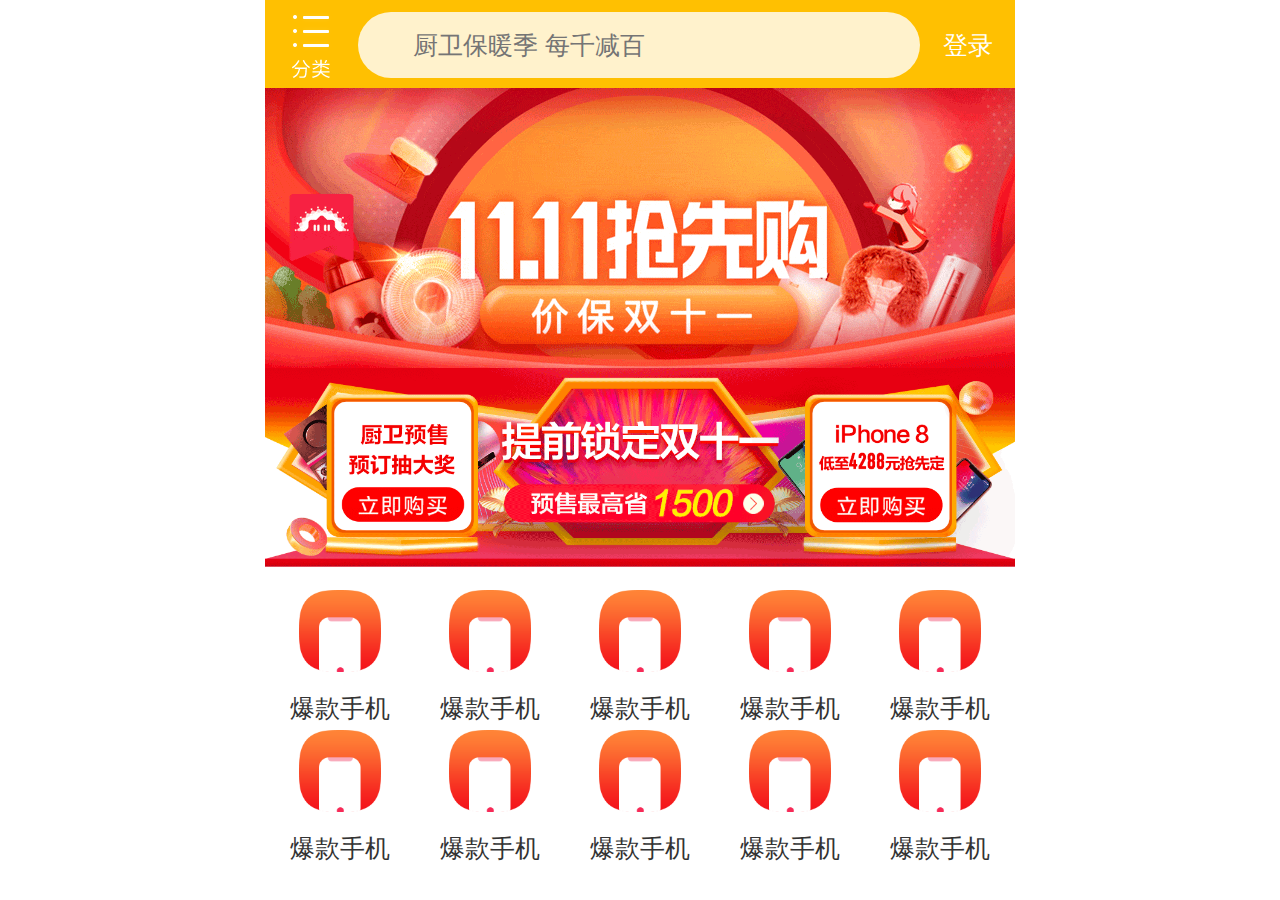
<file: 5.移动Web/03-rem布局/case/H5/index.html>
<!DOCTYPE html>
<html lang="en">

<head>
    <meta charset="UTF-8">
    <meta name="viewport" content="width=device-width, user-scalable=no, initial-scale=1.0, maximum-scale=1.0, minimum-scale=1.0">
    <meta http-equiv="X-UA-Compatible" content="ie=edge">
    <link rel="stylesheet" href="css/normalize.css">
    <link rel="stylesheet" href="css/index.css">
    <title>Document</title>
</head>

<body>
    <!-- 顶部搜索框 -->
    <div class="search-content">
        <a href="#" class="classify"></a>
        <div class="search">
            <form action="">
                <input type="search" value="厨卫保暖季 每千减百">
            </form>
        </div>
        <a href="#" class="login">登录</a>
    </div>
    <!-- banner部分 -->
    <div class="banner">
        <img src="upload/banner.gif" alt="">
    </div>
    <!-- 广告部分 -->
    <div class="ad">
        <a href="#"><img src="upload/ad1.gif" alt=""></a>
        <a href="#"><img src="upload/ad2.gif" alt=""></a>
        <a href="#"><img src="upload/ad3.gif" alt=""></a>
    </div>
    <!-- nav模块 -->
    <nav>
        <a href="#">
            <img src="upload/nav1.png" alt="">
            <span>爆款手机</span>
        </a>
        <a href="#">
            <img src="upload/nav1.png" alt="">
            <span>爆款手机</span>
        </a>
        <a href="#">
            <img src="upload/nav1.png" alt="">
            <span>爆款手机</span>
        </a>
        <a href="#">
            <img src="upload/nav1.png" alt="">
            <span>爆款手机</span>
        </a>
        <a href="#">
            <img src="upload/nav1.png" alt="">
            <span>爆款手机</span>
        </a>
        <a href="#">
            <img src="upload/nav1.png" alt="">
            <span>爆款手机</span>
        </a>
        <a href="#">
            <img src="upload/nav1.png" alt="">
            <span>爆款手机</span>
        </a>
        <a href="#">
            <img src="upload/nav1.png" alt="">
            <span>爆款手机</span>
        </a>
        <a href="#">
            <img src="upload/nav1.png" alt="">
            <span>爆款手机</span>
        </a>
        <a href="#">
            <img src="upload/nav1.png" alt="">
            <span>爆款手机</span>
        </a>
    </nav>
</body>

</html>
</file>
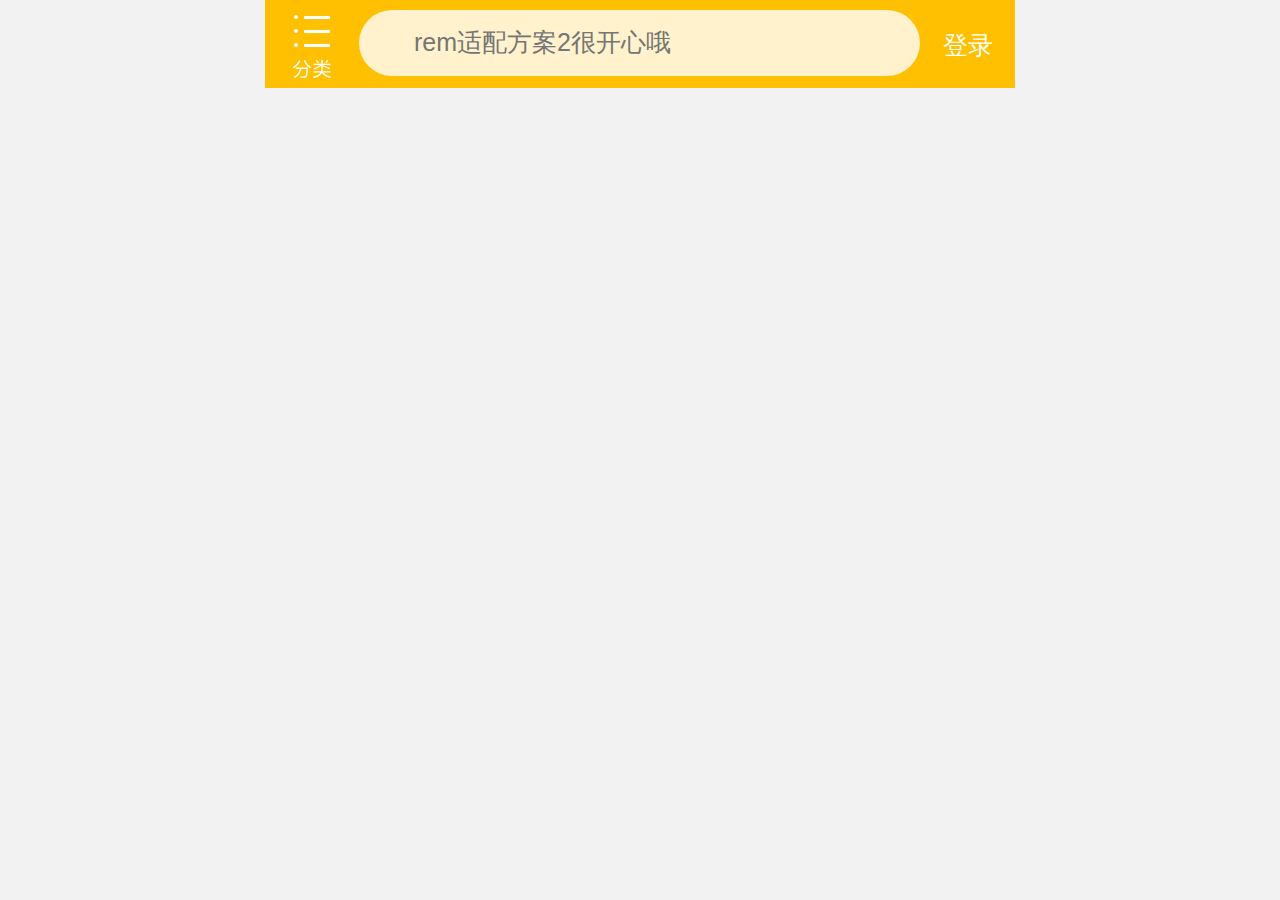
<file: 5.移动Web/03-rem布局/case/html5/index.html>
<!DOCTYPE html>
<html lang="en">

<head>
    <meta charset="UTF-8">
    <meta name="viewport" content="width=device-width, user-scalable=no,initial-scale=1.0, maximum-scale=1.0, minimum-scale=1.0">

    <meta http-equiv="X-UA-Compatible" content="ie=edge">
    <link rel="stylesheet" href="css/normalize.css">
    <link rel="stylesheet" href="css/index.css">
    <!-- 引入我们的flexible.js 文件 -->
    <script src="js/flexible.js"></script>
    <title>Document</title>
</head>

<body>
    <div class="search-content">
        <a href="#" class="classify"></a>
        <div class="search">
            <form action="">
                <input type="search" value="rem适配方案2很开心哦">
            </form>
        </div>
        <a href="#" class="login">登录</a>
    </div>
</body>

</html>
</file>
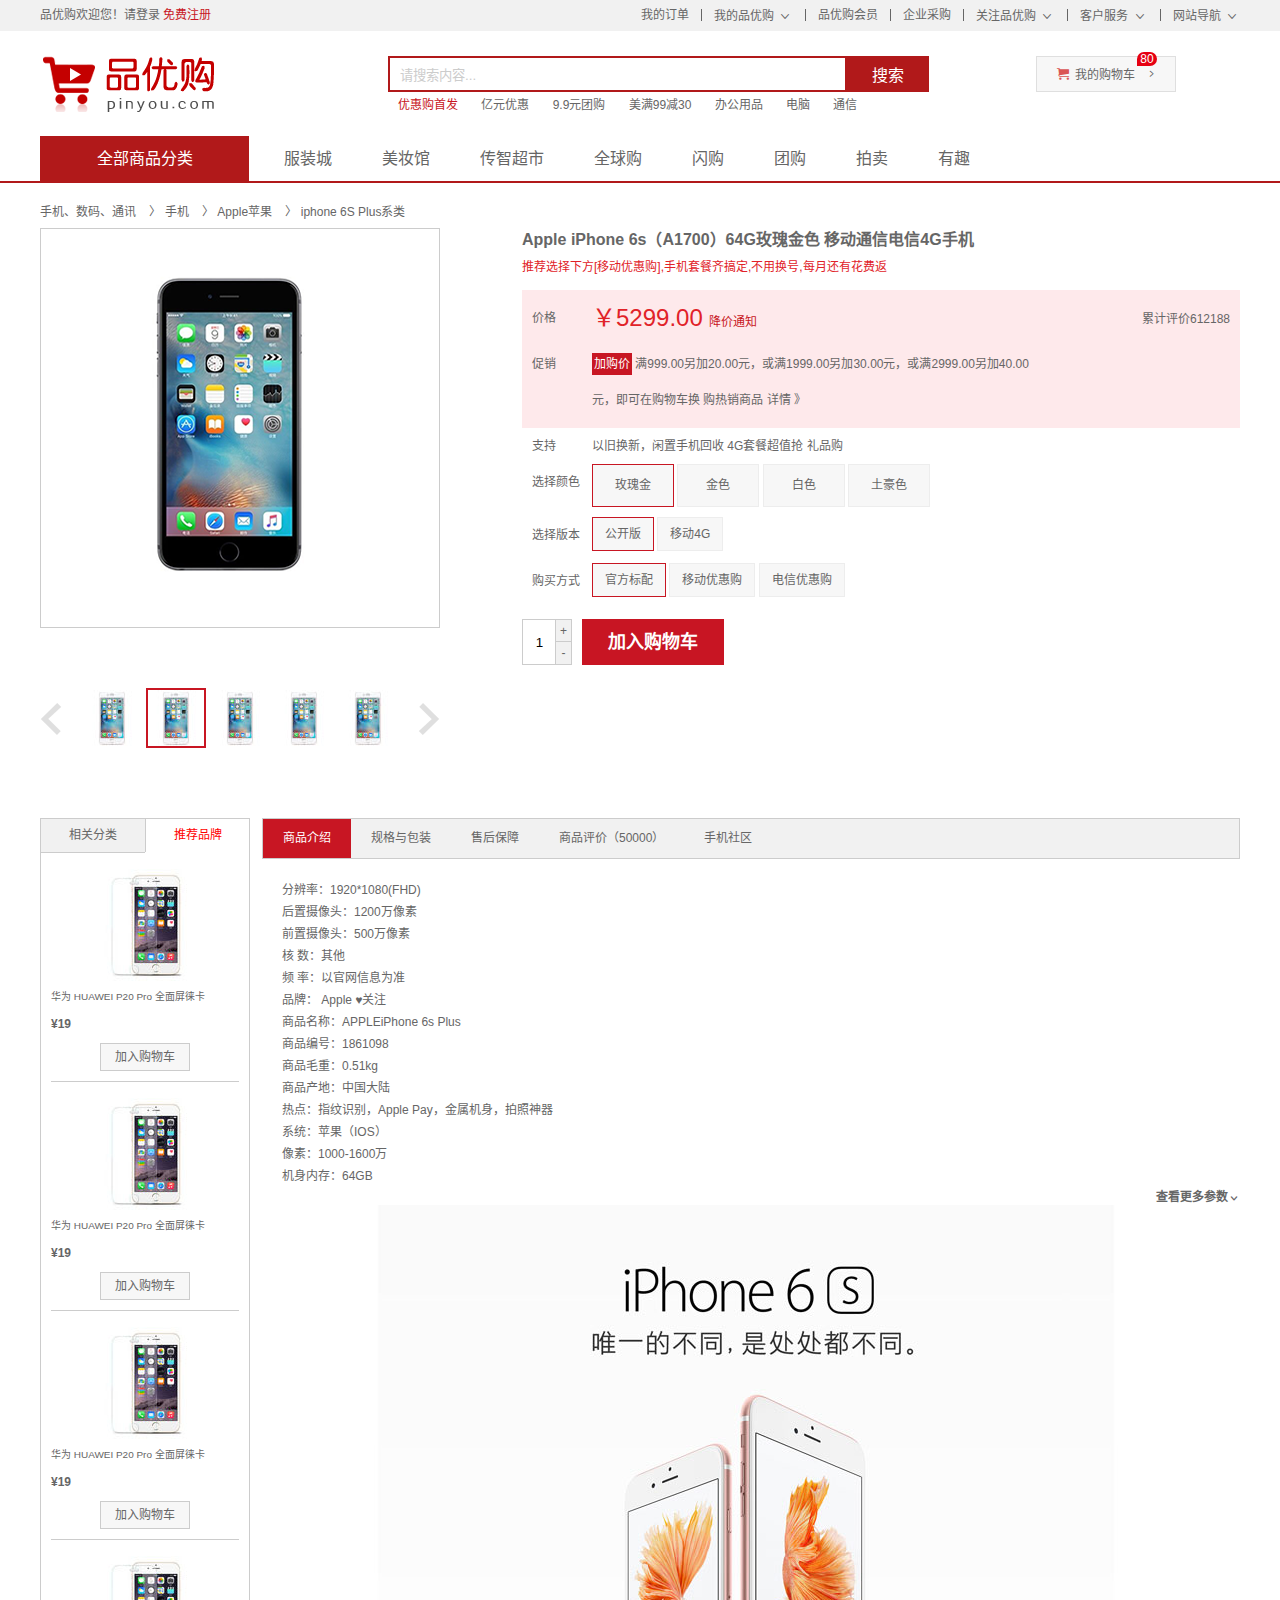
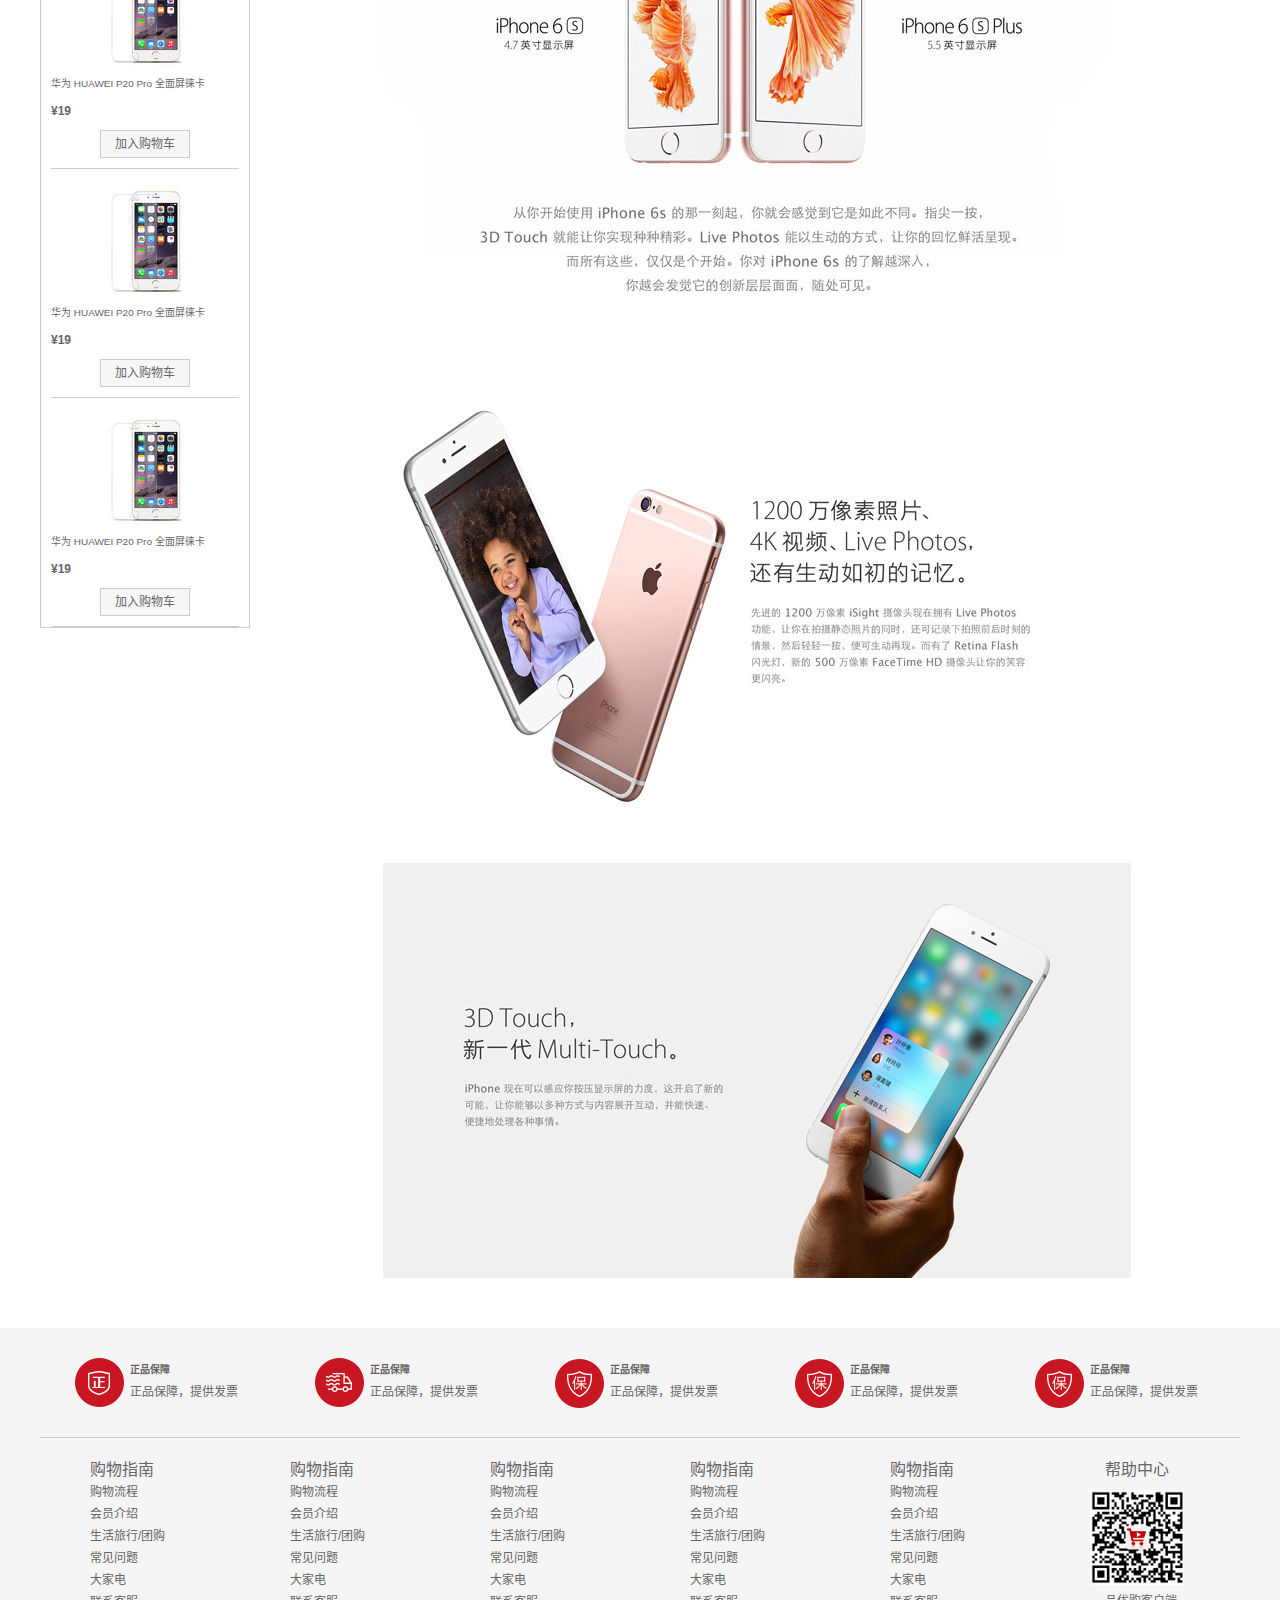
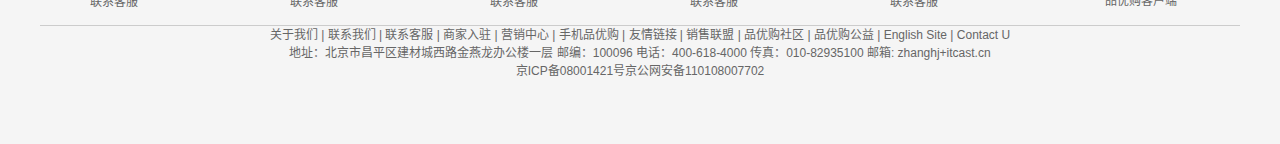
<file: 3.品优购项目/pinyougou案例代码/detail.html>
<!DOCTYPE html>
<html lang="zh-CN">
<head>
	<meta charset="UTF-8">
	<title>手机详情页</title>
	<meta name="description" content="品优购JD.COM-专业的综合网上购物商城,销售家电、数码通讯、电脑、家居百货、服装服饰、母婴、图书、食品等数万个品牌优质商品.便捷、诚信的服务，为您提供愉悦的网上购物体验!" />
	<meta name="Keywords" content="网上购物,网上商城,手机,笔记本,电脑,MP3,CD,VCD,DV,相机,数码,配件,手表,存储卡,品优购" />
	<!-- 引入favicon.ico网页图标 -->
	<link rel="shortcut icon" href="favicon.ico" />
	<!-- 引入css 初始化的css 文件 -->
	<link rel="stylesheet" href="css/base.css">
	<!-- 引入公共样式的css 文件 -->
	<link rel="stylesheet" href="css/common.css">
	<!-- 引入详情页面的css 文件 -->
	<link rel="stylesheet" href="css/detail.css">
</head>

<body>
	<!-- 顶部快捷导航start -->
	<div class="shortcut">
		<div class="w">
			<div class="fl">
				<ul>
					<li>品优购欢迎您！</li>
					<li>
						<a href="#">请登录</a>
						<a href="#" class="style-red">免费注册</a>
					</li>
				</ul>
			</div>
			<div class="fr">
				<ul>
					<li><a href="#">我的订单</a></li>
					<li class="spacer"></li>
					<li>
						<a href="#">我的品优购</a>
						<i class="icomoon"></i>
					</li>
					<li class="spacer"></li>
					<li><a href="#">品优购会员</a></li>
					<li class="spacer"></li>
					<li><a href="#">企业采购</a></li>
					<li class="spacer"></li>
					<li><a href="#">关注品优购</a> <i class="icomoon"></i></li>
					<li class="spacer"></li>
					<li><a href="#">客户服务</a> <i class="icomoon"></i></li>
					<li class="spacer"></li>
					<li><a href="#">网站导航</a> <i class="icomoon"></i></li>
				</ul>
			</div>
		</div>
	</div>
	<!-- 顶部快捷导航end -->

	<!-- header制作start -->
	<div class="header w">
		<div class="logo">
			<h1>
				<a href="index.html" title="品优购">品优购</a>
			</h1>
		</div>
		<!-- search -->
		<div class="search">
			<input type="text" class="text" value="请搜索内容...">
			<button class="btn">搜索</button>
		</div>
		<!-- hotwords -->
		<div class="hotwords">
			<a href="#" class="style-red">优惠购首发</a>
			<a href="#">亿元优惠</a>
			<a href="#">9.9元团购</a>
			<a href="#">美满99减30</a>
			<a href="#">办公用品</a>
			<a href="#">电脑</a>
			<a href="#">通信</a> 
		</div>
		<!-- shopcart -->
		<div class="shopcart">
			<i class="car"> </i>我的购物车 <i class="arrow">  </i> 
			<i class="count">80</i>
		</div>
	</div>
	<!-- header制作end -->

	<!-- nav start -->
	<div class="nav">
		<div class="w">
			<div class="dropdown fl">
				<div class="dt"> 全部商品分类 </div>
				<!-- 隐藏 -->
				<div class="dd" style="display: none;">  
					<ul>
						<li class="menu_item"><a href="#">家用电器</a>  <i>  </i>  </li>
						<li class="menu_item">
						    <a href="#">手机、数码、通信</a><i>  </i>  
						</li>
						<li class="menu_item">
							<a href="#">电脑、办公</a>  <i>  </i>  
						</li>
						<li class="menu_item">
							<a href="#">家居、家具、家装、厨具</a>  <i>  </i>  
						</li>
						<li class="menu_item">
							<a href="#">男装、女装、童装、内衣</a>  <i>  </i>  
						</li>
						<li class="menu_item">
							<a href="#">个户化妆、清洁用品、宠物</a>  <i>  </i>  
						</li>
						<li class="menu_item">
							<a href="#">鞋靴、箱包、珠宝、奢侈品</a>  <i>  </i>  
						</li>		
						<li class="menu_item">
							<a href="#">运动户外、钟表</a>  <i>  </i>  
						</li>
						<li class="menu_item">
							<a href="#">汽车、汽车用品</a>  <i>  </i> 
						</li>
						<li class="menu_item">
							<a href="#">母婴、玩具乐器</a>  <i>  </i>  
						</li>
						<li class="menu_item">
							<a href="#">食品、酒类、生鲜、特产</a>  <i>  </i>  
						</li>
						<li class="menu_item">
							<a href="#">医药保健</a>  <i>  </i>  
						</li>
						<li class="menu_item">
							<a href="#">图书、音像、电子书</a>  <i> </i>
						</li>
						<li class="menu_item">
							<a href="#">彩票、旅行、充值、票务</a>  <i> </i>  
						</li>
						<li class="menu_item">
							<a href="#">理财、众筹、白条、保险</a>  <i>  </i>  
						</li>
					</ul>
				 </div>
			</div>
			<!-- 右侧导航 -->
			<div class="navitems fl">
				<ul>
					<li><a href="#">服装城</a></li>
					<li><a href="#">美妆馆</a></li>
					<li><a href="#">传智超市</a></li>
					<li><a href="#">全球购</a></li>
					<li><a href="#">闪购</a></li>
					<li><a href="#">团购</a></li>
					<li><a href="#">拍卖</a></li>
					<li><a href="#">有趣</a></li>
				</ul>                                                
			</div>
		</div>
	</div>
	<!-- nav end -->

	<!-- 详情页内容部分 start -->
	<div class="de_container w">
		<!-- 面包屑导航 -->
		<div class="crumb_wrap">
			<a href="#">手机、数码、通讯</a>   
			〉  <a href="#">手机   </a>
			〉  <a href="#">Apple苹果   </a>
			〉  <a href="#">iphone 6S Plus系类</a> 
		</div>
		<!-- 产品介绍模块 -->
		<div class="product_intro clearfix">
			<!-- 预览区域 -->
			<div class="preview_wrap fl">
				<div class="preview_img">
					<img src="upload/s3.png" alt="">
				</div>

				<div class="preview_list">
					<a href="#" class="arrow_prev"></a>
					<a href="#" class="arrow_next"></a>
					<ul class="list_item">
						<li>
							<img src="upload/pre.jpg" alt="">
						</li>
						<li class="current">
							<img src="upload/pre.jpg" alt="">
						</li>
						<li>
							<img src="upload/pre.jpg" alt="">
						</li>
						<li>
							<img src="upload/pre.jpg" alt="">
						</li>
						<li>
							<img src="upload/pre.jpg" alt="">
						</li>
					</ul>
				</div>
			</div>
			<!-- 产品详细信息 -->
			<div class="itemInfo_wrap fr">
				<div class="sku_name">
					Apple iPhone 6s（A1700）64G玫瑰金色 移动通信电信4G手机
				</div>
				<div class="news">
					推荐选择下方[移动优惠购],手机套餐齐搞定,不用换号,每月还有花费返
				</div>
				<div class="summary">
					<dl class="summary_price">
						<dt>价格</dt>
						<dd>
						<i class="price">￥5299.00 </i>
						<a href="#">降价通知</a>
						<div class="remark">累计评价612188</div>
						</dd>
					</dl>

					<dl class="summary_promotion">
						<dt>促销</dt>
						<dd>
							<em>加购价</em>
						满999.00另加20.00元，或满1999.00另加30.00元，或满2999.00另加40.00元，即可在购物车换
						购热销商品  详情 》
						</dd>
					</dl>

					<dl class="summary_support">
						<dt>支持</dt>
						<dd>以旧换新，闲置手机回收  4G套餐超值抢  礼品购</dd>
					</dl>
					
					<dl class="choose_color">
						<dt>选择颜色</dt>
						<dd>
							<a href="javascript:;" class="current">玫瑰金</a>
							<a href="javascript:;">金色</a>
							<a href="javascript:;">白色</a>
							<a href="javascript:;">土豪色</a>
						</dd>
					</dl>

					<dl class="choose_version">
						<dt>选择版本</dt>
						<dd>
							<a href="javascript:;" class="current">公开版</a>
							<a href="javascript:;">移动4G</a>
						</dd>
					</dl>

					<dl class="choose_type">
						<dt>购买方式</dt>
						<dd>
							<a href="javascript:;" class="current">官方标配</a>
							<a href="javascript:;">移动优惠购</a>
							<a href="javascript:;">电信优惠购</a>
						</dd>
					</dl>

					<div class="choose_btns">
						<div class="choose_amount">
							<input type="text" value="1">
							<a href="javascript:;" class="add">+</a>
							<a href="javascript:;" class="reduce">-</a>
						</div>
						<a href="#" class="addcar">加入购物车</a>
					</div>

				</div>
			</div>
		</div>

		<!-- 产品细节模块 product_detail -->
		<div class="product_detail clearfix">
			<div class="aside fl">
				<div class="tab_list">
					<li class="first_tab">相关分类</li>
					<li class="second_tab current">推荐品牌</li>
				</div>
				<div class="tab_con">
					<ul>
						<li>
							<img src="upload/aside_img.jpg" alt="">
							<h5>华为 HUAWEI P20 Pro 全面屏徕卡</h5>
							<div class="aside_price">¥19</div>
							<a href="#" class="as_addcar">加入购物车</a>
						</li>
						<li>
							<img src="upload/aside_img.jpg" alt="">
							<h5>华为 HUAWEI P20 Pro 全面屏徕卡</h5>
							<div class="aside_price">¥19</div>
							<a href="#" class="as_addcar">加入购物车</a>
						</li>
						<li>
							<img src="upload/aside_img.jpg" alt="">
							<h5>华为 HUAWEI P20 Pro 全面屏徕卡</h5>
							<div class="aside_price">¥19</div>
							<a href="#" class="as_addcar">加入购物车</a>
						</li>
						<li>
							<img src="upload/aside_img.jpg" alt="">
							<h5>华为 HUAWEI P20 Pro 全面屏徕卡</h5>
							<div class="aside_price">¥19</div>
							<a href="#" class="as_addcar">加入购物车</a>
						</li>
						<li>
							<img src="upload/aside_img.jpg" alt="">
							<h5>华为 HUAWEI P20 Pro 全面屏徕卡</h5>
							<div class="aside_price">¥19</div>
							<a href="#" class="as_addcar">加入购物车</a>
						</li>
						<li>
							<img src="upload/aside_img.jpg" alt="">
							<h5>华为 HUAWEI P20 Pro 全面屏徕卡</h5>
							<div class="aside_price">¥19</div>
							<a href="#" class="as_addcar">加入购物车</a>
						</li>
					</ul>
				</div>
			</div>
			<div class="detail fr">
				<div class="detail_tab_list">
					<ul>
						<li class="current">商品介绍</li>
						<li>规格与包装</li>
						<li>售后保障</li>
						<li>商品评价（50000）</li>
						<li>手机社区</li>
					</ul>
				</div>
				<div class="detail_tab_con">
					<div class="item">
						<ul class="item_info">
							<li>分辨率：1920*1080(FHD)</li>
							<li>后置摄像头：1200万像素</li>
							<li>前置摄像头：500万像素</li>
							<li>核      数：其他</li>
							<li>频      率：以官网信息为准</li>
							<li>品牌： Apple ♥关注</li>
							<li>商品名称：APPLEiPhone 6s Plus</li>
							<li>商品编号：1861098</li>
							<li>商品毛重：0.51kg</li>
							<li>商品产地：中国大陆</li>
							<li>热点：指纹识别，Apple Pay，金属机身，拍照神器</li>
							<li>系统：苹果（IOS）</li>
							<li>像素：1000-1600万</li>
							<li>机身内存：64GB</li>
						</ul>
						<p> 
							<a href="#" class="more">查看更多参数</a>
						</p>
						<img src="upload/detail_img1.jpg" alt="">
						<img src="upload/detail_img2.jpg" alt="">
						<img src="upload/detail_img3.jpg" alt="">
					</div>
					<!-- 
					<div class="item">规格与包装</div>
					<div class="item">售后保障</div> 
					-->
				</div>
			</div>
		</div>
	</div>
	<!-- 详情页内容部分 end -->

	<!-- footer start -->
	<div class="footer">
		<div class="w">
			<!-- mod_service -->
			<div class="mod_service">
				<ul>
			 		<li>
			 			<i class="mod-service-icon mod_service_zheng"></i>
			 			<div class="mod_service_tit">
			 				<h5>正品保障</h5>
			 				<p>正品保障，提供发票</p>
			 			</div>
			 		</li>
			 		<li>
			 			<i class="mod-service-icon mod_service_kuai"></i>
			 			<div class="mod_service_tit">
			 				<h5>正品保障</h5>
			 				<p>正品保障，提供发票</p>
			 			</div>
			 		</li>
			 		<li>
			 			<i class="mod-service-icon mod_service_bao"></i>
			 			<div class="mod_service_tit">
			 				<h5>正品保障</h5>
			 				<p>正品保障，提供发票</p>
			 			</div>
			 		</li>
			 		<li>
			 			<i class="mod-service-icon mod_service_bao"></i>
			 			<div class="mod_service_tit">
			 				<h5>正品保障</h5>
			 				<p>正品保障，提供发票</p>
			 			</div>
			 		</li>
			 		<li>
			 			<i class="mod-service-icon mod_service_bao"></i>
			 			<div class="mod_service_tit">
			 				<h5>正品保障</h5>
			 				<p>正品保障，提供发票</p>
			 			</div>
			 		</li>
			 	</ul>		
			</div>
			<!-- mod_help -->
			<div class="mod_help">
				<dl class="mod_help_item">
			 		<dt>购物指南</dt>
			 		<dd> <a href="#">购物流程 </a></dd>
			 		<dd> <a href="#">会员介绍 </a></dd>
			 		<dd> <a href="#">生活旅行/团购 </a></dd>
			 		<dd> <a href="#">常见问题 </a></dd>
			 		<dd> <a href="#">大家电 </a></dd>
			 		<dd> <a href="#">联系客服 </a></dd>
			 	</dl>
			 	<dl class="mod_help_item">
			 		<dt>购物指南</dt>
			 		<dd> <a href="#">购物流程 </a></dd>
			 		<dd> <a href="#">会员介绍 </a></dd>
			 		<dd> <a href="#">生活旅行/团购 </a></dd>
			 		<dd> <a href="#">常见问题 </a></dd>
			 		<dd> <a href="#">大家电 </a></dd>
			 		<dd> <a href="#">联系客服 </a></dd>
			 	</dl>
			 	<dl class="mod_help_item">
			 		<dt>购物指南</dt>
			 		<dd> <a href="#">购物流程 </a></dd>
			 		<dd> <a href="#">会员介绍 </a></dd>
			 		<dd> <a href="#">生活旅行/团购 </a></dd>
			 		<dd> <a href="#">常见问题 </a></dd>
			 		<dd> <a href="#">大家电 </a></dd>
			 		<dd> <a href="#">联系客服 </a></dd>
			 	</dl>
			 	<dl class="mod_help_item">
			 		<dt>购物指南</dt>
			 		<dd> <a href="#">购物流程 </a></dd>
			 		<dd> <a href="#">会员介绍 </a></dd>
			 		<dd> <a href="#">生活旅行/团购 </a></dd>
			 		<dd> <a href="#">常见问题 </a></dd>
			 		<dd> <a href="#">大家电 </a></dd>
			 		<dd> <a href="#">联系客服 </a></dd>
			 	</dl>
			 	<dl class="mod_help_item">
			 		<dt>购物指南</dt>
			 		<dd> <a href="#">购物流程 </a></dd>
			 		<dd> <a href="#">会员介绍 </a></dd>
			 		<dd> <a href="#">生活旅行/团购 </a></dd>
			 		<dd> <a href="#">常见问题 </a></dd>
			 		<dd> <a href="#">大家电 </a></dd>
			 		<dd> <a href="#">联系客服 </a></dd>
			 	</dl>
			 	<dl class="mod_help_item mod_help_app">
			 		<dt>帮助中心</dt>
			 		<dd> 
						<img src="upload/erweima.png" alt="">
						<p>品优购客户端</p>
			 		</dd>	
			 	</dl>
			</div>
			<!-- mod_copyright  -->
			 <div class="mod_copyright">
			 	<p class="mod_copyright_links">
			 		关于我们  |  联系我们  |  联系客服  |  商家入驻  |  营销中心  |  手机品优购  |  友情链接  |  销售联盟  |  品优购社区  |  品优购公益  |  English Site  |  Contact U
			 	</p>
			 	<p class="mod_copyright_info">
			 		地址：北京市昌平区建材城西路金燕龙办公楼一层 邮编：100096 电话：400-618-4000 传真：010-82935100 邮箱: zhanghj+itcast.cn  <br>
          京ICP备08001421号京公网安备110108007702
			 	</p>
			 </div>
		</div>
	</div>
	<!-- footer end -->
</body>
</html>
</file>
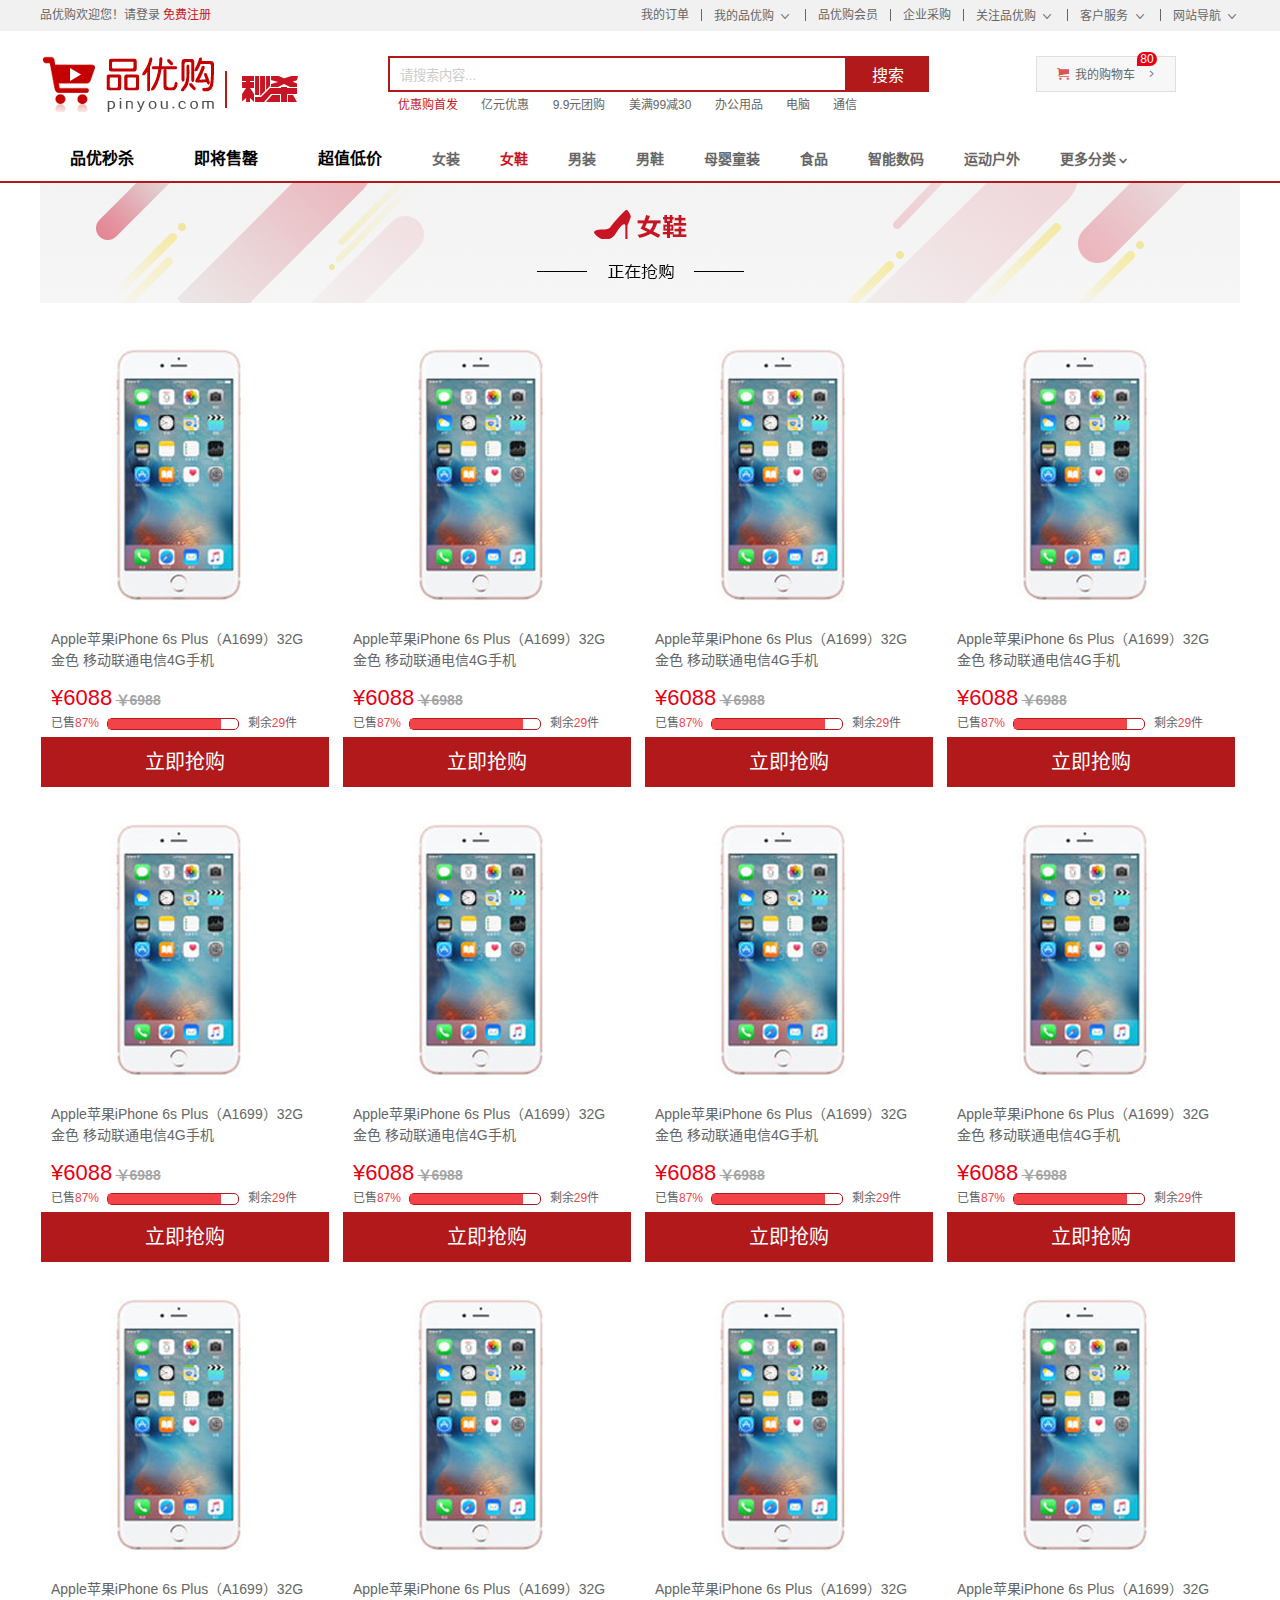
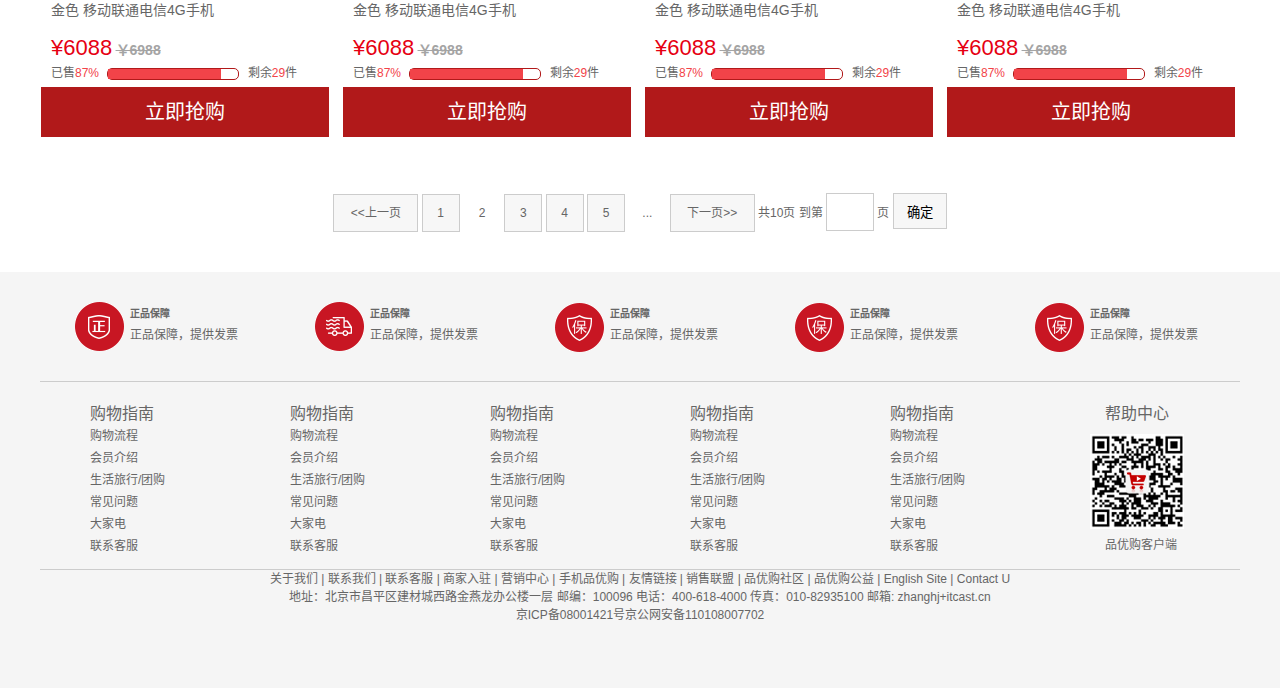
<file: 3.品优购项目/pinyougou案例代码/list.html>
<!DOCTYPE html>
<html lang="zh-CN">
<head>
	<meta charset="UTF-8">
	<title>列表页-手机页面！</title>
	<meta name="description" content="品优购JD.COM-专业的综合网上购物商城,销售家电、数码通讯、电脑、家居百货、服装服饰、母婴、图书、食品等数万个品牌优质商品.便捷、诚信的服务，为您提供愉悦的网上购物体验!" />
	<meta name="Keywords" content="网上购物,网上商城,手机,笔记本,电脑,MP3,CD,VCD,DV,相机,数码,配件,手表,存储卡,品优购" />
	<!-- 引入favicon.ico网页图标 -->
	<link rel="shortcut icon" href="favicon.ico" />
	<!-- 引入css 初始化的css 文件 -->
	<link rel="stylesheet" href="css/base.css">
	<!-- 引入公共样式的css 文件 -->
	<link rel="stylesheet" href="css/common.css">
	<!-- 引入 列表页面的css 文件 -->
	<link rel="stylesheet" href="css/list.css">
</head>

<body>
	<!-- 顶部快捷导航start -->
	<div class="shortcut">
		<div class="w">
			<div class="fl">
				<ul>
					<li>品优购欢迎您！</li>
					<li>
						<a href="#">请登录</a>
						<a href="#" class="style-red">免费注册</a>
					</li>
				</ul>
			</div>
			<div class="fr">
				<ul>
					<li><a href="#">我的订单</a></li>
					<li class="spacer"></li>
					<li>
						<a href="#">我的品优购</a>
						<i class="icomoon"></i>
					</li>
					<li class="spacer"></li>
					<li><a href="#">品优购会员</a></li>
					<li class="spacer"></li>
					<li><a href="#">企业采购</a></li>
					<li class="spacer"></li>
					<li><a href="#">关注品优购</a> <i class="icomoon"></i></li>
					<li class="spacer"></li>
					<li><a href="#">客户服务</a> <i class="icomoon"></i></li>
					<li class="spacer"></li>
					<li><a href="#">网站导航</a> <i class="icomoon"></i></li>
				</ul>
			</div>
		</div>
	</div>
	<!-- 顶部快捷导航end -->

	<!-- header制作start -->
	<div class="header w">
		<div class="logo">
			<h1>
				<a href="index.html" title="品优购">品优购</a>
			</h1>
		</div>
		<!-- sk -->
		<div class="sk">
			<img src="upload/sk.png" alt="">
		</div>
		<!-- search -->
		<div class="search">
			<input type="text" class="text" value="请搜索内容...">
			<button class="btn">搜索</button>
		</div>
		<!-- hotwords -->
		<div class="hotwords">
			<a href="#" class="style-red">优惠购首发</a>
			<a href="#">亿元优惠</a>
			<a href="#">9.9元团购</a>
			<a href="#">美满99减30</a>
			<a href="#">办公用品</a>
			<a href="#">电脑</a>
			<a href="#">通信</a> 
		</div>
		<!-- shopcart -->
		<div class="shopcart">
			<i class="car"> </i>我的购物车 <i class="arrow">  </i> 
			<i class="count">80</i>
		</div>
	</div>
	<!-- header制作end -->

	<!-- nav start -->
	<div class="nav">
		<div class="w">
			<div class="sk_list fl">
				<ul>
					<li><a href="#">品优秒杀</a></li>
					<li><a href="#">即将售罄</a></li>
					<li><a href="#">超值低价</a></li>
				</ul>
			</div>
			<div class="sk_con fl">
				<ul>
					<li><a href="#">女装</a></li>
					<li><a href="#" class="style-red">女鞋</a></li>
					<li><a href="#">男装</a></li>
					<li><a href="#">男鞋</a></li>
					<li><a href="#">母婴童装</a></li>
					<li><a href="#">食品</a></li>
					<li><a href="#">智能数码</a></li>
					<li><a href="#">运动户外</a></li>
					<li><a href="#">更多分类</a></li>
				</ul>
			</div>
		</div>
	</div>
	<!-- nav end -->

	<!-- 列表页的内容区域 start-->
	<div class="sk_container w">
		<div class="sk_hd">
			<img src="upload/bg_03.png">
		</div>
		<div class="sk_bd clearfix">
			<ul>
				<li class="sk_goods">
					<a href="detail.html">
						<img src="upload/mobile.jpg" alt="">
						<h5 class="sk_goods_title">Apple苹果iPhone 6s Plus（A1699）32G 金色 移动联通电信4G手机</h5>
					</a>
					<p class="sk_goods_price"><em>¥6088</em> <del>￥6988</del></p>
					<div class="sk_goods_progress">
						已售<i>87%</i>
						<div class="bar">
							<div class="bar_in"></div>
						</div>
						剩余<em>29</em>件
					</div>
					<a href="#" class="sk_goods_buy">立即抢购</a>
				</li>
				<li class="sk_goods">
					<a href="detail.html">
						<img src="upload/mobile.jpg" alt="">
						<h5 class="sk_goods_title">Apple苹果iPhone 6s Plus（A1699）32G 金色 移动联通电信4G手机</h5>
					</a>
					<p class="sk_goods_price"><em>¥6088</em> <del>￥6988</del></p>
					<div class="sk_goods_progress">
						已售<i>87%</i>
						<div class="bar">
							<div class="bar_in"></div>
						</div>
						剩余<em>29</em>件
					</div>
					<a href="#" class="sk_goods_buy">立即抢购</a>
				</li>
				<li class="sk_goods">
					<a href="detail.html">
						<img src="upload/mobile.jpg" alt="">
						<h5 class="sk_goods_title">Apple苹果iPhone 6s Plus（A1699）32G 金色 移动联通电信4G手机</h5>
					</a>
					<p class="sk_goods_price"><em>¥6088</em> <del>￥6988</del></p>
					<div class="sk_goods_progress">
						已售<i>87%</i>
						<div class="bar">
							<div class="bar_in"></div>
						</div>
						剩余<em>29</em>件
					</div>
					<a href="#" class="sk_goods_buy">立即抢购</a>
				</li>
				<li class="sk_goods">
					<a href="detail.html">
						<img src="upload/mobile.jpg" alt="">
						<h5 class="sk_goods_title">Apple苹果iPhone 6s Plus（A1699）32G 金色 移动联通电信4G手机</h5>
					</a>
					<p class="sk_goods_price"><em>¥6088</em> <del>￥6988</del></p>
					<div class="sk_goods_progress">
						已售<i>87%</i>
						<div class="bar">
							<div class="bar_in"></div>
						</div>
						剩余<em>29</em>件
					</div>
					<a href="#" class="sk_goods_buy">立即抢购</a>
				</li>
				<li class="sk_goods">
					<a href="detail.html">
						<img src="upload/mobile.jpg" alt="">
						<h5 class="sk_goods_title">Apple苹果iPhone 6s Plus（A1699）32G 金色 移动联通电信4G手机</h5>
					</a>
					<p class="sk_goods_price"><em>¥6088</em> <del>￥6988</del></p>
					<div class="sk_goods_progress">
						已售<i>87%</i>
						<div class="bar">
							<div class="bar_in"></div>
						</div>
						剩余<em>29</em>件
					</div>
					<a href="#" class="sk_goods_buy">立即抢购</a>
				</li>
				<li class="sk_goods">
					<a href="detail.html">
						<img src="upload/mobile.jpg" alt="">
						<h5 class="sk_goods_title">Apple苹果iPhone 6s Plus（A1699）32G 金色 移动联通电信4G手机</h5>
					</a>
					<p class="sk_goods_price"><em>¥6088</em> <del>￥6988</del></p>
					<div class="sk_goods_progress">
						已售<i>87%</i>
						<div class="bar">
							<div class="bar_in"></div>
						</div>
						剩余<em>29</em>件
					</div>
					<a href="#" class="sk_goods_buy">立即抢购</a>
				</li>
				<li class="sk_goods">
					<a href="detail.html">
						<img src="upload/mobile.jpg" alt="">
						<h5 class="sk_goods_title">Apple苹果iPhone 6s Plus（A1699）32G 金色 移动联通电信4G手机</h5>
					</a>
					<p class="sk_goods_price"><em>¥6088</em> <del>￥6988</del></p>
					<div class="sk_goods_progress">
						已售<i>87%</i>
						<div class="bar">
							<div class="bar_in"></div>
						</div>
						剩余<em>29</em>件
					</div>
					<a href="#" class="sk_goods_buy">立即抢购</a>
				</li>
				<li class="sk_goods">
					<a href="detail.html">
						<img src="upload/mobile.jpg" alt="">
						<h5 class="sk_goods_title">Apple苹果iPhone 6s Plus（A1699）32G 金色 移动联通电信4G手机</h5>
					</a>
					<p class="sk_goods_price"><em>¥6088</em> <del>￥6988</del></p>
					<div class="sk_goods_progress">
						已售<i>87%</i>
						<div class="bar">
							<div class="bar_in"></div>
						</div>
						剩余<em>29</em>件
					</div>
					<a href="#" class="sk_goods_buy">立即抢购</a>
				</li>
				<li class="sk_goods">
					<a href="detail.html">
						<img src="upload/mobile.jpg" alt="">
						<h5 class="sk_goods_title">Apple苹果iPhone 6s Plus（A1699）32G 金色 移动联通电信4G手机</h5>
					</a>
					<p class="sk_goods_price"><em>¥6088</em> <del>￥6988</del></p>
					<div class="sk_goods_progress">
						已售<i>87%</i>
						<div class="bar">
							<div class="bar_in"></div>
						</div>
						剩余<em>29</em>件
					</div>
					<a href="#" class="sk_goods_buy">立即抢购</a>
				</li>
				<li class="sk_goods">
					<a href="detail.html">
						<img src="upload/mobile.jpg" alt="">
						<h5 class="sk_goods_title">Apple苹果iPhone 6s Plus（A1699）32G 金色 移动联通电信4G手机</h5>
					</a>
					<p class="sk_goods_price"><em>¥6088</em> <del>￥6988</del></p>
					<div class="sk_goods_progress">
						已售<i>87%</i>
						<div class="bar">
							<div class="bar_in"></div>
						</div>
						剩余<em>29</em>件
					</div>
					<a href="#" class="sk_goods_buy">立即抢购</a>
				</li>
				<li class="sk_goods">
					<a href="detail.html">
						<img src="upload/mobile.jpg" alt="">
						<h5 class="sk_goods_title">Apple苹果iPhone 6s Plus（A1699）32G 金色 移动联通电信4G手机</h5>
					</a>
					<p class="sk_goods_price"><em>¥6088</em> <del>￥6988</del></p>
					<div class="sk_goods_progress">
						已售<i>87%</i>
						<div class="bar">
							<div class="bar_in"></div>
						</div>
						剩余<em>29</em>件
					</div>
					<a href="#" class="sk_goods_buy">立即抢购</a>
				</li>
				<li class="sk_goods">
					<a href="detail.html">
						<img src="upload/mobile.jpg" alt="">
						<h5 class="sk_goods_title">Apple苹果iPhone 6s Plus（A1699）32G 金色 移动联通电信4G手机</h5>
					</a>
					<p class="sk_goods_price"><em>¥6088</em> <del>￥6988</del></p>
					<div class="sk_goods_progress">
						已售<i>87%</i>
						<div class="bar">
							<div class="bar_in"></div>
						</div>
						剩余<em>29</em>件
					</div>
					<a href="#" class="sk_goods_buy">立即抢购</a>
				</li>
			</ul>
		</div>
		<!-- page分页制作 -->
		<div class="page">
			<span class="page_num">
				<a href="#" class="pn_prev">&lt;&lt;上一页 </a>
				<a href="#">1</a>
				<a href="#" class="current">2</a>
				<a href="#">3</a>
				<a href="#">4</a>
				<a href="#">5</a>
				<a href="#" class="dotted">...</a>
				<a href="#" class="pn_next">下一页&gt;&gt;</a>
			</span>
			<span class="page_skip">
				共10页 到第
				<input type="text">
				页
				<button>确定</button>
			</span>
		</div>
	</div>
	<!-- 列表页的内容区域 end-->

	<!-- footer start -->
	<div class="footer">
		<div class="w">
			<!-- mod_service -->
			<div class="mod_service">
				<ul>
			 		<li>
			 			<i class="mod-service-icon mod_service_zheng"></i>
			 			<div class="mod_service_tit">
			 				<h5>正品保障</h5>
			 				<p>正品保障，提供发票</p>
			 			</div>
			 		</li>
			 		<li>
			 			<i class="mod-service-icon mod_service_kuai"></i>
			 			<div class="mod_service_tit">
			 				<h5>正品保障</h5>
			 				<p>正品保障，提供发票</p>
			 			</div>
			 		</li>
			 		<li>
			 			<i class="mod-service-icon mod_service_bao"></i>
			 			<div class="mod_service_tit">
			 				<h5>正品保障</h5>
			 				<p>正品保障，提供发票</p>
			 			</div>
			 		</li>
			 		<li>
			 			<i class="mod-service-icon mod_service_bao"></i>
			 			<div class="mod_service_tit">
			 				<h5>正品保障</h5>
			 				<p>正品保障，提供发票</p>
			 			</div>
			 		</li>
			 		<li>
			 			<i class="mod-service-icon mod_service_bao"></i>
			 			<div class="mod_service_tit">
			 				<h5>正品保障</h5>
			 				<p>正品保障，提供发票</p>
			 			</div>
			 		</li>
			 	</ul>		
			</div>
			<!-- mod_help -->
			<div class="mod_help">
				<dl class="mod_help_item">
			 		<dt>购物指南</dt>
			 		<dd> <a href="#">购物流程 </a></dd>
			 		<dd> <a href="#">会员介绍 </a></dd>
			 		<dd> <a href="#">生活旅行/团购 </a></dd>
			 		<dd> <a href="#">常见问题 </a></dd>
			 		<dd> <a href="#">大家电 </a></dd>
			 		<dd> <a href="#">联系客服 </a></dd>
			 	</dl>
			 	<dl class="mod_help_item">
			 		<dt>购物指南</dt>
			 		<dd> <a href="#">购物流程 </a></dd>
			 		<dd> <a href="#">会员介绍 </a></dd>
			 		<dd> <a href="#">生活旅行/团购 </a></dd>
			 		<dd> <a href="#">常见问题 </a></dd>
			 		<dd> <a href="#">大家电 </a></dd>
			 		<dd> <a href="#">联系客服 </a></dd>
			 	</dl>
			 	<dl class="mod_help_item">
			 		<dt>购物指南</dt>
			 		<dd> <a href="#">购物流程 </a></dd>
			 		<dd> <a href="#">会员介绍 </a></dd>
			 		<dd> <a href="#">生活旅行/团购 </a></dd>
			 		<dd> <a href="#">常见问题 </a></dd>
			 		<dd> <a href="#">大家电 </a></dd>
			 		<dd> <a href="#">联系客服 </a></dd>
			 	</dl>
			 	<dl class="mod_help_item">
			 		<dt>购物指南</dt>
			 		<dd> <a href="#">购物流程 </a></dd>
			 		<dd> <a href="#">会员介绍 </a></dd>
			 		<dd> <a href="#">生活旅行/团购 </a></dd>
			 		<dd> <a href="#">常见问题 </a></dd>
			 		<dd> <a href="#">大家电 </a></dd>
			 		<dd> <a href="#">联系客服 </a></dd>
			 	</dl>
			 	<dl class="mod_help_item">
			 		<dt>购物指南</dt>
			 		<dd> <a href="#">购物流程 </a></dd>
			 		<dd> <a href="#">会员介绍 </a></dd>
			 		<dd> <a href="#">生活旅行/团购 </a></dd>
			 		<dd> <a href="#">常见问题 </a></dd>
			 		<dd> <a href="#">大家电 </a></dd>
			 		<dd> <a href="#">联系客服 </a></dd>
			 	</dl>
			 	<dl class="mod_help_item mod_help_app">
			 		<dt>帮助中心</dt>
			 		<dd> 
						<img src="upload/erweima.png" alt="">
						<p>品优购客户端</p>
			 		</dd>	
			 	</dl>
			</div>
			<!-- mod_copyright  -->
			 <div class="mod_copyright">
			 	<p class="mod_copyright_links">
			 		关于我们  |  联系我们  |  联系客服  |  商家入驻  |  营销中心  |  手机品优购  |  友情链接  |  销售联盟  |  品优购社区  |  品优购公益  |  English Site  |  Contact U
			 	</p>
			 	<p class="mod_copyright_info">
			 		地址：北京市昌平区建材城西路金燕龙办公楼一层 邮编：100096 电话：400-618-4000 传真：010-82935100 邮箱: zhanghj+itcast.cn  <br>
          京ICP备08001421号京公网安备110108007702
			 	</p>
			 </div>
		</div>
	</div>
	<!-- footer end -->
</body>
</html>
</file>
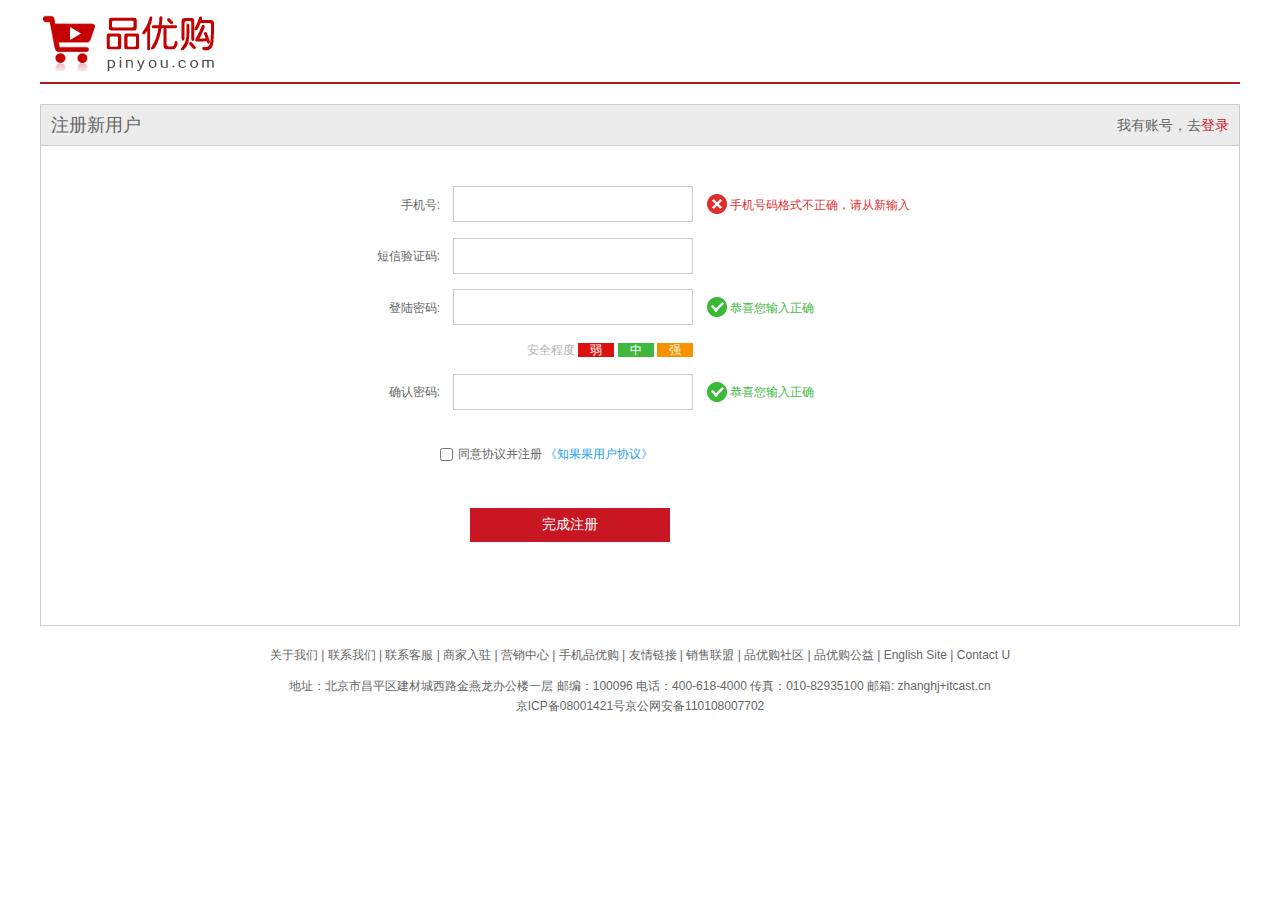
<file: 3.品优购项目/pinyougou案例代码/register.html>
<!DOCTYPE html>
<html lang="en">
<head>
	<meta charset="UTF-8">
	<title>注册页面</title>
	<meta name="description" content="品优购JD.COM-专业的综合网上购物商城,销售家电、数码通讯、电脑、家居百货、服装服饰、母婴、图书、食品等数万个品牌优质商品.便捷、诚信的服务，为您提供愉悦的网上购物体验!" />
	<meta name="Keywords" content="网上购物,网上商城,手机,笔记本,电脑,MP3,CD,VCD,DV,相机,数码,配件,手表,存储卡,品优购" />
	<!-- 引入favicon.ico网页图标 -->
	<link rel="shortcut icon" href="favicon.ico" />
	<!-- 引入css 初始化的css 文件 -->
	<link rel="stylesheet" href="css/base.css">
	<!-- 引入register的css 文件 -->
	<link rel="stylesheet" href="css/register.css">
</head>
<body>
	<div class="w">
		<!-- header -->
		<div class="header">
			<div class="logo">
				<a href="index.html">
					<img src="img/logo.png" alt="">
				</a>
			</div>
		</div>

		<!-- registerarea -->
		<div class="registerarea">
			<h3>
				注册新用户
				<em>
					我有账号，去<a href="login.html">登录</a>
				</em>
			</h3>
			<div class="reg_form">
				
			    <form action="demo.php">
			    	<ul>
					<li>
						<label for="tel">手机号:</label>
						<input type="text" class="inp" id="tel">
						<span class="error">		
							<i class="error_icon"></i>
						手机号码格式不正确，请从新输入  
						</span>
					</li>
					<li>
						<label for="">短信验证码:</label>
						<input type="text" class="inp">
					
					</li>
					<li>
						<label for="">登陆密码:</label>
						<input type="text" class="inp">
						<span class="success">		
							<i class="success_icon"></i>
						恭喜您输入正确  
						</span>
					</li>
					<li class="safe">
						安全程度 
						<em class="ruo">弱</em>
						<em class="zhong">中</em>
						<em class="qiang">强</em>	
					</li>

					<li>
						<label for="">确认密码:</label>
						<input type="text" class="inp">
						<span class="success" >		
							<i class="success_icon"></i>
						恭喜您输入正确  
						</span>
					</li>
					<li class="agree">  

					  <input type="checkbox" >同意协议并注册
					  <a href="#">《知果果用户协议》</a>
					</li>
					<li>
						<input type="submit" value="完成注册" class="over">
					</li>
				</ul>
			    </form>
			</div>
		</div>
	

		<div class="footer">
			<p class="links">
				关于我们  |  联系我们  |  联系客服  |  商家入驻  |  营销中心  |  手机品优购  |  友情链接  |  销售联盟  |  品优购社区  |  品优购公益  |  English Site  |  Contact U
			</p>

			<p class="copyright">
				地址：北京市昌平区建材城西路金燕龙办公楼一层 邮编：100096 电话：400-618-4000 传真：010-82935100 邮箱: zhanghj+itcast.cn <br>
	京ICP备08001421号京公网安备110108007702
			</p>
		</div>
	</div>

</body>
</html>
</file>
<file: 3.品优购项目/pinyougou案例代码/css/base.css>
﻿/*清除元素默认的内外边距  */
* {
    margin: 0;
    padding: 0
}
/*让所有斜体 不倾斜*/
em,
i {
    font-style: normal;
}
/*去掉列表前面的小点*/
li {
    list-style: none;
}
/*图片没有边框   去掉图片底侧的空白缝隙*/
img {
    border: 0;  /*ie6*/
    vertical-align: middle;
}
/*让button 按钮 变成小手*/
button {
    cursor: pointer;
}
/*取消链接的下划线*/
a {
    color: #666;
    text-decoration: none;
}

a:hover {
    color: #e33333;
}

button,
input {
    font-family: 'Microsoft YaHei', 'Heiti SC', tahoma, arial, 'Hiragino Sans GB', \\5B8B\4F53, sans-serif;
    /*取消轮廓线 蓝色的*/
    outline: none;
}

body {
    background-color: #fff;
    font: 12px/1.5 'Microsoft YaHei', 'Heiti SC', tahoma, arial, 'Hiragino Sans GB', \\5B8B\4F53, sans-serif;
    color: #666
}

.hide,
.none {
    display: none;
}
/*清除浮动*/
.clearfix:after {
    visibility: hidden;
    clear: both;
    display: block;
    content: ".";
    height: 0
}

.clearfix {
    *zoom: 1
}
</file>
<file: 3.品优购项目/pinyougou案例代码/css/common.css>
/*公共样式*/
.fl {
	float: left;
}
.fr {
	float: right;
}
@font-face {
    font-family: 'icomoon';
    src:  url('../fonts/icomoon.eot?7kkyc2');
    src:  url('../fonts/icomoon.eot?7kkyc2#iefix') format('embedded-opentype'),
    url('../fonts/icomoon.ttf?7kkyc2') format('truetype'),
    url('../fonts/icomoon.woff?7kkyc2') format('woff'),
    url('../fonts/icomoon.svg?7kkyc2#icomoon') format('svg');
  font-weight: normal;
  font-style: normal;
}
.fr .icomoon {
	font-family: 'icomoon';
	font-size: 16px;
	line-height: 26px;
}
/*版心*/
.w {
	width: 1200px;
	margin: 0 auto;
}
.style-red {
	color: #c81623;
}
.spacer {
	width: 1px;
	height: 12px;
	background-color: #666;
	margin: 9px 12px 0;
}
/*顶部快捷导航*/
.shortcut {
	height: 31px;
	background: #f1f1f1;
	line-height: 31px;
}

.shortcut li {
	float: left;
}

/*header区域*/
.header {
	position: relative;
	height: 105px;
	/*background: pink;*/
}

.logo {
	position: absolute;
	top: 25px;
	left: 0;
	width: 175px;
	height: 56px;
}

.logo a {
	display: block;
	/*overflow: hidden;*/
	width: 175px;
	height: 56px;
	background: url(../img/logo.png) no-repeat;
	/*text-indent: -999px;*/
	font-size: 0;
}

.search {
	position: absolute;
	top: 25px;
	left: 348px;
}

.text {
	float: left;
	width: 445px;
	height: 32px;
	border: 2px solid #b1191a;
	padding-left: 10px;
	color: #ccc;
}

.btn {
	float: left;
	width: 82px;
	height: 36px;
	background: #b1191a;
	border: 0;
	font-size: 16px;
	color: #fff;
}

.hotwords {
	position: absolute;
	top: 65px;
	left: 348px;
}

.hotwords a {
	margin: 0 10px;
}

.shopcart {
	position: absolute;
	top: 25px;
	right: 64px;
	width: 138px;
	height: 34px;
	border: 1px solid #dfdfdf;
	background: #f7f7f7;
	line-height: 34px;
	text-align: center;
}

.car {
	font-family: 'icomoon';
	color: #da5555;
}

.arrow {
	font-family: 'icomoon';
	margin-left: 5px;
}

.count {
	position: absolute;
	top: -5px;
	/*应该是左侧对齐 文字才能往右走显示*/
	left: 100px;
	right: 18px;
	background: #e60012;
	height: 14px;
	line-height: 14px;
	color: #fff;
	/*border-radius: 左上角 右上角 右下角 左下角;*/
	border-radius: 7px 7px 7px 0;
}

/*nav start*/
.nav {
	height: 45px;
	border-bottom: 2px solid #b1191a;
}

.dropdown {
	width: 209px;
	height: 45px;
	/*background: pink;*/
}

.dropdown .dt {
	width: 100%;
	height: 100%;
	background: #b1191a;
	font-size: 16px;
	color: #fff;
	text-align: center;
	line-height: 45px;
}

.dropdown .dd {
	height: 465px;
	background: #c81623;
	margin-top: 2px;
}

.menu_item {
	height: 31px;
	line-height: 31px;
	margin-left: 1px;
	padding: 0 10px;
	transition: all 0.2s;
}

.menu_item:hover {
	padding-left: 20px;
	background: #fff;
}

/*鼠标经过li 里面的a变颜色*/
.menu_item:hover a {
	color: #c81623;
}

.menu_item a {
	font-size: 14px;
	color: #fff;
}

.menu_item i {
	float: right;
	font-family: 'icomoon';
	font-size: 18px;
	color: #fff;
}

.navitems {
	margin-left: 10px;
}

.navitems li {
	float: left;
}

.navitems li a {
	display: block;
	height: 45px;
	padding: 0 25px;
	line-height: 45px;
	font-size: 16px;
}

/*footer 部分*/
.footer {
	height: 386px;
	background: #f5f5f5;
	padding-top: 30px;
}

.mod_service {
	height: 79px;
	/*background: pink;*/
	border-bottom: 1px solid #ccc;
}

.mod_service li {
	float: left;
	width: 240px;
	height: 79px;
}

.mod-service-icon {
	/*浮动的盒子 可以直接给大小 不需要转换*/
	float: left;
	width: 50px;
	height: 50px;
	margin-left: 35px;
	/*CSS 精灵技术*/
	background: url(../img/icons.png) no-repeat;
}

.mod_service_zheng {
	/*CSS 精灵技术*/
	background-position: -253px -3px;
}

.mod_service_tit {
	float: left;
	margin-left: 5px;
}

.mod_service_tit h5 {
	margin: 5px 0;
}

.mod_service_kuai {
	background-position: -255px -54px;
}

.mod_service_bao {
	background-position: -257px -105px;
}

.mod_help {
	height: 187px;
	/*background: pink;*/
	border-bottom: 1px solid #ccc;
}

.mod_help_item {
	float: left;
	width: 150px;
	padding: 20px 0 0 50px;
}

.mod_help_item dt {
	height: 25px;
	font-size: 16px;
}

.mod_help_item dd {
	height: 22px;
}

.mod_help_app dt,
.mod_help_app p {
	padding-left: 15px;
}

.mod_help_app img {
	margin: 7px 0;
}

.mod_copyright {
	text-align: center;
}

.mod_copyright_info {
	line-height: 18px;
}
</file>
<file: 3.品优购项目/pinyougou案例代码/css/index.css>
/*这个文件里面放的是 首页的样式*/
.main {
	width: 980px;
	height: 455px;
	/*background: pink;*/
	margin-left: 219px;
	margin-top: 10px;
}

.focus {
	position: relative;
	width: 720px;
	height: 455px;
	background: purple;
}

.arrow-l,
.arrow-r {
	position: absolute;
	top: 50%;
	margin-top: -20px;
	width: 24px;
	height: 40px;
	background: pink;
	background: rgba(0, 0, 0, .3);
	text-align: center;
	line-height: 40px;
	color: #fff;
	font-family: 'icomoon';
}

.arrow-r {
	right: 0;
}

.circle {
	position: absolute;
	bottom: 10px;
	left: 50px; 
}

.circle li {
	float: left;
	width: 8px;
	height: 8px;
	/*background: #fff;*/
	border: 2px solid rgba(255, 255, 255, 0.5);
	margin: 0 3px;
	border-radius: 50%;
	/*鼠标经过显示小手*/
	cursor: pointer;
}

.current {
	background: #fff;
	box-shadow: 
}

.newsflash {
	width: 250px;
	height: 455px;
	/*background: skyblue;*/
}

.news {
	height: 163px;
	border: 1px solid #ccc;
	/*background: pink;*/
}

.news-hd {
	height: 32px;
	/*dotted 点线 dashed 虚线*/
	border-bottom: 1px dotted #ccc;
	padding: 0 15px;
	font-size: 14px;
	line-height: 32px;
}

.news-hd a {
	float: right;
	font-size: 12px;
	font-family: 'icomoon';
}

.news-bd {
	padding: 10px 0 0 15px;
}

.news-bd li {
	height: 23px;
}

.lifeservice {
	overflow: hidden;
	height: 208px;
	border: 1px solid #ccc;
	border-top: none;
}

.lifeservice ul {
	width: 252px;
}

.lifeservice li {
	position: relative;
	float: left;
	width: 62px;
	height: 70px;
	border-right: 1px solid #ccc;
	border-bottom: 1px solid #ccc;
}

.lifeservice li a {
	display: block;
	/* overflow: hidden; 解决i 引起的 外边距塌陷合并的问题*/
	overflow: hidden;
	height: 100%;
}

.lifeservice li p {
	text-align: center;
}

.hot {
	position: absolute;
	right: 0;
	top: 0;
	width: 12px;
	height: 15px;
	background: url(../img/jian.jpg) no-repeat;
}

.service_ico {
	display: block;
	width: 24px;
	height: 24px;
	background: url(../img/icons.png) no-repeat;
	margin: 10px auto;
}

.service_ico_huafei {
	background-position: -17px -16px;
}

.service_ico_feiji {
	width: 26px;
	background-position: -78px -16px;
}

.bargain {
	height: 75px;
	margin-top: 5px;
}

/*推荐模块*/
.recommend {
	height: 163px;
	/*background: pink;*/
	margin-top: 10px;
}

.recom-hd {
	width: 200px;
	height: 163px;
	background: #5c5251;
	text-align: center;
}

.recom-hd img {
	margin: 30px 0 10px 0;
}

.recom-hd h3 {
	font-size: 18px;
	color: #fff;
	font-weight: 400;
}

.recom-bd {
	width: 1000px;
	height: 163px;
	background: #ebebeb;
}

.recom-bd li {
	float: left;
	width: 249px;
	height: 145px;
	border-right: 1px solid #ccc;
	/*background: pink;*/
	margin-top: 10px;
}

.last {
	border-right: 0;
}

/*floor 楼层区*/
.box-hd {
	height: 30px;
	/*background: pink;*/
	border-bottom: 2px solid #c81623;
	margin-top: 25px;
}

.box-hd h3 {
	float: left;
	font-size: 18px;
	color: #c81623;
}

.tab-list {
	float: right;
	line-height: 30px;
}

.tab-list li {
	float: left;
}

.tab-list li a {
	margin: 0 15px;
}

.box-bd {
	height: 360px;
	/*background: pink;*/
}

.w209 {
	width: 209px;
	background: #f9f9f9;
}

.w329 {
	width: 329px;
}

.w219 {
	width: 219px;
	border-right: 1px solid #ccc;
}

.w220 {
	width: 220px;
	border-right: 1px solid #ccc;
}

.tab-con li {
	float: left;
	height: 360px;
}

.tab-con-item {
	border-bottom: 1px solid #ccc;
}

.tab-con-list {
	overflow: hidden;
	margin-bottom: 15px;
}
.tab-con-list li {
	width: 86px;
	height: 32px;
	line-height: 32px;
	border-bottom: 1px solid #ccc;
	margin-left: 10px;
	text-align: center;
}

.box-bd li {
	overflow: hidden;
}

.box-bd img {
	/*过度写到本身上， 谁做动画，给谁加*/
	transition: all .2s;
}

/*我们鼠标经过图片 往右走 8px*/
.box-bd img:hover {
	margin-left: 8px;
}

/*电梯导航*/
.fixedtool {
	position: fixed;
	top: 100px;
	left: 50%;
	margin-left: -676px;
	width: 66px;
	background: #fff;
}

.fixedtool li {
	height: 32px;
	line-height: 32px;
	text-align: center;
	font-size: 12px;
	border-bottom: 1px solid #ccc;
	cursor: pointer;
}

.fixedtool .current {
	background: #c81623;
	color: #fff;
}
</file>
<file: 5.移动Web/04-响应式布局/alibaixiu/css/index.css>
ul {
    list-style-type: none;
    margin: 0;
    padding: 0;
}

a {
    color: #666;
    text-decoration: none;
}

a:hover {
    text-decoration: none;
}

body {
    background-color: #f5f5f5;
}

.container {
    background-color: #fff;
}


/* 修改container的最大宽度为 1280 根据设计稿来走的 */

@media screen and (min-width: 1280px) {
    .container {
        width: 1280px;
    }
}


/* header */

header {
    padding-left: 0!important;
}

.logo {
    background-color: #429ad9;
}

.logo img {
    display: block;
    /* width: 100%; */
    /* logo图片不需要缩放 */
    max-width: 100%;
    margin: 0 auto;
}


/* 1.我们如果进入了超小屏幕下  logo里面的图片就隐藏起来 */


/* 2. 我们事先准备好一个盒子 在logo里面，它平时是隐藏起来的，只有在超小屏幕下显示 */

.logo span {
    display: block;
    height: 50px;
    line-height: 50px;
    color: #fff;
    font-size: 18px;
    text-align: center;
}

.nav {
    background-color: #eee;
    border-bottom: 1px solid #ccc;
}

.nav a {
    display: block;
    height: 50px;
    line-height: 50px;
    padding-left: 30px;
    font-size: 16px;
}

.nav a:hover {
    background-color: #fff;
    color: #333;
}

.nav a::before {
    vertical-align: middle;
    padding-right: 5px;
}


/* 当我们进入 小屏幕 还有 超小屏幕的时候 我们 nav 里面的li 浮动起来 并且宽度为 20%  */

@media screen and (max-width: 991px) {
    .nav li {
        float: left;
        width: 20%;
    }
    article {
        margin-top: 10px;
    }
}


/* 当我们进入 超小屏幕的时候 我们 nav 文字会变成14px  */

@media screen and (max-width: 767px) {
    .nav li a {
        font-size: 14px;
        padding-left: 3px;
    }
    /* 当我们处于超小屏幕 news 第一个li 宽度为 100%  剩下的小li  各 50% */
    .news li:nth-child(1) {
        width: 100%!important;
    }
    .news li {
        width: 50%!important;
    }
    .publish h3 {
        font-size: 14px;
    }
}

.news li a {
    position: relative;
    display: block;
    width: 100%;
    height: 100%;
}

.news li {
    float: left;
    width: 25%;
    height: 128px;
    padding-right: 10px;
    margin-bottom: 10px;
}

.news li:nth-child(1) {
    width: 50%;
    height: 266px;
}

.news li:nth-child(1) p {
    line-height: 41px;
    font-size: 20px;
    padding: 0 10px;
}

.news li a img {
    width: 100%;
    height: 100%;
}

.news li a p {
    position: absolute;
    bottom: 0;
    left: 0;
    width: 100%;
    height: 41px;
    padding: 5px 10px;
    margin-bottom: 0;
    background: rgba(0, 0, 0, .5);
    font-size: 12px;
    color: #fff;
}

.publish {
    border-top: 1px solid #ccc;
}

.publish .row {
    border-bottom: 1px solid #ccc;
    padding: 10px 0;
}

.pic {
    margin-top: 10px;
}

.pic img {
    width: 100%;
}

.banner img {
    width: 100%;
}

.hot {
    display: block;
    margin-top: 20px;
    padding: 0 20px 20px;
    border: 1px solid #ccc;
}

.hot span {
    border-radius: 0;
    margin-bottom: 20px;
}

.hot p {
    font-size: 12px;
}
</file>
<file: 5.移动Web/01-流式布局/case/H5/css/index.css>
body {
    width: 100%;
    min-width: 320px;
    max-width: 640px;
    margin: 0 auto;
    font-size: 14px;
    font-family: -apple-system, Helvetica, sans-serif;
    color: #666;
    line-height: 1.5;
    /* background-color: #ccc;
    height: 2000px; */
}


/*点击高亮我们需要清除清除  设置为transparent 完成透明*/

* {
    -webkit-tap-highlight-color: transparent;
}


/*在移动端浏览器默认的外观在iOS上加上这个属性才能给按钮和输入框自定义样式*/

input {
    -webkit-appearance: none;
}


/*禁用长按页面时的弹出菜单*/

img,
a {
    -webkit-touch-callout: none;
}

a {
    color: #666;
    text-decoration: none;
}

ul {
    margin: 0;
    padding: 0;
    list-style: none;
}

img {
    vertical-align: middle;
}

.app {
    height: 45px;
}

.app ul li {
    float: left;
    height: 45px;
    line-height: 45px;
    background-color: #333333;
    text-align: center;
    color: #fff;
}

.app ul li:nth-child(1) {
    width: 8%;
}

.app ul li:nth-child(1) img {
    width: 10px;
}

.app ul li:nth-child(2) {
    width: 10%;
}

.app ul li:nth-child(2) img {
    width: 30px;
    vertical-align: middle;
}

.app ul li:nth-child(3) {
    width: 57%;
}

.app ul li:nth-child(4) {
    width: 25%;
    background-color: #F63515;
}


/* 搜索 */

.search-wrap {
    position: fixed;
    overflow: hidden;
    width: 100%;
    height: 44px;
    min-width: 320px;
    max-width: 640px;
}

.search-btn {
    position: absolute;
    top: 0;
    left: 0;
    /* background-color: pink; */
    width: 44px;
    height: 44px;
}

.search-btn::before {
    content: "";
    display: block;
    width: 20px;
    height: 18px;
    background: url(../images/s-btn.png) no-repeat;
    background-size: 20px 18px;
    margin: 14px 0 0 15px;
}

.search-login {
    position: absolute;
    right: 0;
    top: 0;
    width: 40px;
    height: 44px;
    /* background-color: purple; */
    color: #fff;
    line-height: 44px;
}

.search {
    position: relative;
    height: 30px;
    background-color: #fff;
    margin: 0 50px;
    border-radius: 15px;
    margin-top: 7px;
}

.jd-icon {
    width: 20px;
    height: 15px;
    position: absolute;
    top: 8px;
    left: 13px;
    /* background-color: pink; */
    background: url(../images/jd.png) no-repeat;
    background-size: 20px 15px;
}

.jd-icon::after {
    content: "";
    position: absolute;
    right: -8px;
    top: 0;
    display: block;
    width: 1px;
    height: 15px;
    background-color: #ccc;
}

.sou {
    position: absolute;
    top: 8px;
    left: 50px;
    width: 18px;
    height: 15px;
    /* background-color: pink; */
    background: url(../images/jd-sprites.png) no-repeat -81px 0;
    background-size: 200px auto;
}

.slider img {
    width: 100%;
}


/* 品牌日 */

.brand {
    overflow: hidden;
    border-radius: 10px 10px 0 0;
}

.brand div {
    float: left;
    width: 33.33%;
}

.brand div img {
    width: 100%;
}


/* nav */

nav {
    padding-top: 5px;
}

nav a {
    float: left;
    width: 20%;
    text-align: center;
}

nav a img {
    width: 40px;
    margin: 10px 0;
}

nav a span {
    display: block;
}


/* news */

.news {
    margin-top: 20px;
}

.news img {
    width: 100%;
}

.news a {
    float: left;
    box-sizing: border-box;
}

.news a:nth-child(1) {
    width: 50%;
}


/* .news a:nth-child(2),
.news a:nth-child(3) {
    width: 25%;
} */


/* n+2 就是从第2个往后选 */

.news a:nth-child(n+2) {
    width: 25%;
    border-left: 1px solid #ccc;
}


/* .news a:nth-child(3) {
    width: 25%;
} */
</file>
<file: 5.移动Web/02-flex布局/case/H5/css/index.css>
body {
    max-width: 540px;
    min-width: 320px;
    margin: 0 auto;
    font: normal 14px/1.5 Tahoma, "Lucida Grande", Verdana, "Microsoft Yahei", STXihei, hei;
    color: #000;
    background: #f2f2f2;
    overflow-x: hidden;
    -webkit-tap-highlight-color: transparent;
    /* height: 2000px; */
}

ul {
    list-style: none;
    margin: 0;
    padding: 0;
}

a {
    text-decoration: none;
    color: #222;
}

div {
    box-sizing: border-box;
}


/* 搜索模块 */

.search-index {
    display: flex;
    /* 固定定位跟父级没有关系 它以屏幕为准 */
    position: fixed;
    top: 0;
    left: 50%;
    /* 固定的盒子应该有宽度 */
    -webkit-transform: translateX(-50%);
    transform: translateX(-50%);
    width: 100%;
    min-width: 320px;
    max-width: 540px;
    height: 44px;
    background-color: #F6F6F6;
    border-top: 1px solid #ccc;
    border-bottom: 1px solid #ccc;
}

.search {
    position: relative;
    height: 26px;
    line-height: 24px;
    border: 1px solid #ccc;
    flex: 1;
    font-size: 12px;
    color: #666;
    margin: 7px 10px;
    padding-left: 25px;
    border-radius: 5px;
    box-shadow: 0 2px 4px rgba(0, 0, 0, .2);
}

.search::before {
    content: "";
    position: absolute;
    top: 5px;
    left: 5px;
    width: 15px;
    height: 15px;
    background: url(../images/sprite.png) no-repeat -59px -279px;
    background-size: 104px auto;
}

.user {
    width: 44px;
    height: 44px;
    /* background-color: purple; */
    font-size: 12px;
    text-align: center;
    color: #2eaae0;
}

.user::before {
    content: "";
    display: block;
    width: 23px;
    height: 23px;
    background: url(../images/sprite.png) no-repeat -59px -194px;
    background-size: 104px auto;
    margin: 4px auto -2px;
}

.focus {
    padding-top: 44px;
}

.focus img {
    width: 100%;
}


/* 局部导航栏 */

.local-nav {
    display: flex;
    height: 64px;
    background-color: #fff;
    margin: 3px 4px;
    border-radius: 8px;
}

.local-nav li {
    flex: 1;
}

.local-nav a {
    display: flex;
    flex-direction: column;
    /* 侧轴居中对齐 */
    align-items: center;
    font-size: 12px;
}

.local-nav li [class^="local-nav-icon"] {
    width: 32px;
    height: 32px;
    background-color: pink;
    margin-top: 8px;
    background: url(../images/localnav_bg.png) no-repeat;
    background-size: 32px auto;
}

.local-nav li .local-nav-icon-icon2 {
    background-position: 0 -32px;
}

.local-nav li .local-nav-icon-icon3 {
    background-position: 0 -64px;
}

.local-nav li .local-nav-icon-icon4 {
    background-position: 0 -96px;
}

.local-nav li .local-nav-icon-icon5 {
    background-position: 0 -128px;
}


/* nav */

nav {
    overflow: hidden;
    border-radius: 8px;
    margin: 0 4px 3px;
}

.nav-common {
    display: flex;
    height: 88px;
    background-color: pink;
}

.nav-common:nth-child(2) {
    margin: 3px 0;
}

.nav-items {
    /* 不冲突的 */
    flex: 1;
    display: flex;
    flex-direction: column;
}

.nav-items a {
    flex: 1;
    text-align: center;
    line-height: 44px;
    color: #fff;
    font-size: 14px;
    /* 文字阴影 */
    text-shadow: 1px 1px rgba(0, 0, 0, .2);
}

.nav-items a:nth-child(1) {
    border-bottom: 1px solid #fff;
}

.nav-items:nth-child(1) a {
    border: 0;
    background: url(../images/hotel.png) no-repeat bottom center;
    background-size: 121px auto;
}


/* -n+2就是选择前面两个元素 */

.nav-items:nth-child(-n+2) {
    border-right: 1px solid #fff;
}

.nav-common:nth-child(1) {
    background: -webkit-linear-gradient(left, #FA5A55, #FA994D);
}

.nav-common:nth-child(2) {
    background: -webkit-linear-gradient(left, #4B90ED, #53BCED);
}

.nav-common:nth-child(3) {
    background: -webkit-linear-gradient(left, #34C2A9, #6CD559);
}


/* subnav-entry */

.subnav-entry {
    display: flex;
    border-radius: 8px;
    background-color: #fff;
    margin: 0 4px;
    flex-wrap: wrap;
    padding: 5px 0;
}

.subnav-entry li {
    /* 里面的子盒子可以写 % 相对于父级来说的 */
    flex: 20%;
}

.subnav-entry a {
    display: flex;
    flex-direction: column;
    align-items: center;
}

.subnav-entry-icon {
    width: 28px;
    height: 28px;
    background-color: pink;
    margin-top: 4px;
    background: url(../images/subnav-bg.png) no-repeat;
    background-size: 28px auto;
}


/* sales-box */

.sales-box {
    border-top: 1px solid #bbb;
    background-color: #fff;
    margin: 4px;
}

.sales-hd {
    position: relative;
    height: 44px;
    border-bottom: 1px solid #ccc;
}

.sales-hd h2 {
    position: relative;
    text-indent: -999px;
    overflow: hidden;
}

.sales-hd h2::after {
    position: absolute;
    top: 8px;
    left: 20px;
    content: "";
    width: 79px;
    height: 15px;
    background: url(../images/hot.png) no-repeat 0 -20px;
    background-size: 79px auto;
}

.more {
    position: absolute;
    right: 5px;
    top: 0px;
    background: -webkit-linear-gradient(left, #FF506C, #FF6BC6);
    border-radius: 15px;
    padding: 3px 20px 3px 10px;
    color: #fff;
}

.more::after {
    content: "";
    position: absolute;
    top: 9px;
    right: 9px;
    width: 7px;
    height: 7px;
    border-top: 2px solid #fff;
    border-right: 2px solid #fff;
    transform: rotate(45deg);
}

.row {
    display: flex;
}

.row a {
    flex: 1;
    border-bottom: 1px solid #eee;
}

.row a:nth-child(1) {
    border-right: 1px solid #eee;
}

.row a img {
    width: 100%;
}
</file>
<file: 5.移动Web/03-rem布局/case/H5/css/index.css>
a {
  text-decoration: none;
}
html {
  font-size: 50px;
}
@media screen and (min-width: 320px) {
  html {
    font-size: 21.33333333px;
  }
}
@media screen and (min-width: 360px) {
  html {
    font-size: 24px;
  }
}
@media screen and (min-width: 375px) {
  html {
    font-size: 25px;
  }
}
@media screen and (min-width: 384px) {
  html {
    font-size: 25.6px;
  }
}
@media screen and (min-width: 400px) {
  html {
    font-size: 26.66666667px;
  }
}
@media screen and (min-width: 414px) {
  html {
    font-size: 27.6px;
  }
}
@media screen and (min-width: 424px) {
  html {
    font-size: 28.26666667px;
  }
}
@media screen and (min-width: 480px) {
  html {
    font-size: 32px;
  }
}
@media screen and (min-width: 540px) {
  html {
    font-size: 36px;
  }
}
@media screen and (min-width: 720px) {
  html {
    font-size: 48px;
  }
}
@media screen and (min-width: 750px) {
  html {
    font-size: 50px;
  }
}
body {
  min-width: 320px;
  width: 15rem;
  margin: 0 auto;
  line-height:  1.5;
  font-family:  Arial,Helvetica;
  background:  #F2F2F2;
}
.search-content {
  display: flex;
  position: fixed;
  top: 0;
  left: 50%;
  transform: translateX(-50%);
  width: 15rem;
  height: 1.76rem;
  background-color: #FFC001;
}
.search-content .classify {
  width: 0.88rem;
  height: 1.4rem;
  margin: 0.22rem 0.5rem 0.14rem 0.48rem;
  background: url(../images/classify.png) no-repeat;
  background-size: 0.88rem 1.4rem;
}
.search-content .search {
  flex: 1;
}
.search-content .search input {
  outline: none;
  width: 100%;
  border: 0;
  height: 1.32rem;
  border-radius: 0.66rem;
  background-color: #FFF2CC;
  margin-top: 0.24rem;
  font-size: 0.5rem;
  padding-left: 1.1rem;
  color: #757575;
}
.search-content .login {
  width: 1.5rem;
  height: 1.4rem;
  line-height: 1.4rem;
  margin: 0.2rem;
  font-size: 0.5rem;
  text-align: center;
  color: #fff;
}
.banner {
  width: 15rem;
  height: 7.36rem;
}
.banner img {
  width: 100%;
  height: 100%;
}
.ad {
  display: flex;
}
.ad a {
  flex: 1;
}
.ad a img {
  width: 100%;
}
nav {
  width: 15rem;
}
nav a {
  float: left;
  width: 3rem;
  height: 2.8rem;
  text-align: center;
}
nav a img {
  display: block;
  width: 1.64rem;
  height: 1.64rem;
  margin: 0.2rem auto 0;
}
nav a span {
  font-size: 0.5rem;
  color: #333;
}
</file>
<file: 5.移动Web/03-rem布局/case/html5/css/index.css>
body {
    min-width: 320px;
    max-width: 750px;
    /* flexible 给我们划分了 10 等份 */
    width: 10rem;
    margin: 0 auto;
    line-height: 1.5;
    font-family: Arial, Helvetica;
    background: #F2F2F2;
}

a {
    text-decoration: none;
    font-size: .333333rem;
}


/* 这个插件默认的html文字大小 cssroot  16px */


/* 
img {
    width: 5.125rem;
    height: 4rem;
    width: 1rem;
    width: 1.093333rem;
    height: 1rem;
} */


/* 如果我们的屏幕超过了 750px  那么我们就按照 750设计稿来走 不会让我们页面超过750px */

@media screen and (min-width: 750px) {
    html {
        font-size: 75px!important;
    }
}


/* search-content */

.search-content {
    display: flex;
    position: fixed;
    top: 0;
    left: 50%;
    transform: translateX(-50%);
    width: 10rem;
    height: 1.173333rem;
    background-color: #FFC001;
}

.classify {
    width: .586667rem;
    height: .933333rem;
    margin: .146667rem .333333rem .133333rem;
    background: url(../images/classify.png) no-repeat;
    background-size: .586667rem .933333rem;
}

.search {
    flex: 1;
}

.search input {
    outline: none;
    border: 0;
    width: 100%;
    height: .88rem;
    font-size: .333333rem;
    background-color: #FFF2CC;
    margin-top: .133333rem;
    border-radius: .44rem;
    color: #757575;
    padding-left: .733333rem;
}

.login {
    width: 1rem;
    height: .933333rem;
    margin: .133333rem;
    color: #fff;
    text-align: center;
    line-height: .933333rem;
    font-size: .333333rem;
}
</file>
<file: 3.品优购项目/pinyougou案例代码/css/detail.css>
/*详情页的样式文件*/
.de_container {
	margin-top: 20px;
}

.crumb_wrap {
	height: 25px;
}

.crumb_wrap a {
	margin-right: 10px;
}

.preview_wrap {
	width: 400px;
	height: 590px;
	/*background: pink;*/
}

.preview_img {
	height: 398px;
	border: 1px solid #ccc;
}

.preview_list {
	position: relative;
	height: 60px;
	/*background: pink;*/
	margin-top: 60px;
}

.list_item {
	width: 320px;
	height: 60px;
	/*background: purple;*/
	margin: 0 auto;
}

.list_item li {
	float: left;
	width: 56px;
	height: 56px;
	/*background: skyblue;*/
	border: 2px solid transparent;
	margin: 0 2px;
}

.list_item li.current {
	border-color: #c81623;
}

.arrow_prev, 
.arrow_next {
	position: absolute;
	top: 15px;
	width: 22px;
	height: 32px;
	background: purple;
}

.arrow_prev {
	left: 0;
	background: url(../img/arrow-prev.png) no-repeat;
}

.arrow_next {
	right: 0;
	background: url(../img/arrow-next.png) no-repeat;
}

.itemInfo_wrap {
	width: 718px;
	/*background: purple;*/
}

.sku_name {
	height: 30px;
	font-size: 16px;
	font-weight: 700;
}

.news {
	height: 32px;
	color: #e12228;
}

.summary dl {
	overflow: hidden;
}

.summary dt,
.summary dd {
	float: left;
}

.summary dt {
	width: 60px;
	padding-left: 10px;
	line-height: 36px;
}

.summary_price,
.summary_promotion {
	position: relative;
	padding: 10px 0;
	background: #fee9eb;
}

.price {
	font-size: 24px;
	color: #e12228;
}

.summary_price a{
	color: #c81623;
}

.remark {
	position: absolute;
	right: 10px;
	top: 20px;
}

.summary_promotion {
	padding-top: 0;
}

.summary_promotion dd {
	width: 450px;
	line-height: 36px;
}

.summary_promotion em {
	display: inline-block;
	width: 40px;
	height: 22px;
	background: #c81623;
	text-align: center;
	line-height: 22px;
	color: #fff;
}

.summary_support dd {
	line-height: 36px;
}

.choose_color a {
	display: inline-block;
	width: 80px;
	height: 41px;
	background: #f7f7f7;
	border: 1px solid #ededed;
	text-align: center;
	line-height: 41px;
}

.summary a.current {
	border-color: #c81623;
}

.choose_version {
	margin: 10px 0;
}

.choose_version a,
.choose_type a {
	display: inline-block;
	height: 32px;
	padding: 0 12px;
	background: #f7f7f7;
	border: 1px solid #ededed;
	text-align: center;
	line-height: 32px;
}

.choose_btns {
	margin-top: 20px;
}

.choose_amount {
	position: relative;
	float: left;
	width: 50px;
	height: 46px;
	background: pink;
}

.choose_amount input {
	width: 33px;
	height: 44px;
	border: 1px solid #ccc;
	text-align: center;
}

.add,
.reduce {
	position: absolute;
	width: 15px;
	height: 22px;
	border: 1px solid #ccc;
	background: #f1f1f1;
	text-align: center;
	line-height: 22px;
	right: 0;
}

.add {
	top: 0;
}

.reduce {
	bottom: 0;
	/*禁止鼠标样式*/
	cursor: not-allowed; /*pointer 小手 move 移动*/
}

.addcar {
	float: left;
	width: 142px;
	height: 46px;
	background: #c81523;
	text-align: center;
	line-height: 46px;
	font-size: 18px;
	color: #fff;
	margin-left: 10px;
	font-weight: 700;
}

.product_detail {
	margin-bottom: 50px;
}

.aside {
	width: 208px;
	border: 1px solid #ccc;
	/*一会儿回来删*/
	/*height: 1000px;*/
}

.tab_list {
	overflow: hidden;
	height: 34px;
	/*background: pink;*/
}

/*把背景颜色 底边框都给 li*/
.tab_list li{
	float: left;
	background: #f1f1f1;
	border-bottom: 1px solid #ccc;
	height: 33px;
	/*水平居中*/
	text-align: center;
	/*垂直居中*/
	line-height: 33px;
}

/*鼠标单击 li 变化样式 背景变白色 去掉下边框 文字变颜色*/
.tab_list .current {
	background: #fff;
	border-bottom: 0;
	color: red;
}

.first_tab {
	width: 104px;
}

.second_tab {
	width: 103px;
	border-left: 1px solid #ccc;
}

.tab_con {
	padding: 0 10px;
}

.tab_con li {
	border-bottom: 1px solid #ccc;
}

.tab_con li h5 {
	/*超出的文字省略号显示*/
	white-space: nowrap;
	overflow: hidden;
	text-overflow: ellipsis;
	font-weight: 400;
}

.aside_price {
	font-weight: 700;
	margin: 10px 0;
}

.as_addcar {
	display: block;
	width: 88px;
	height: 26px;
	border: 1px solid #ccc;
	background: #f7f7f7;
	margin: 10px auto;
	text-align: center;
	line-height: 26px;
}

.detail {
	width: 978px;
	/*border: 1px solid #ccc;*/
	/*height: 1000px;*/
}

.detail_tab_list {
	height: 39px;
	border: 1px solid #ccc;
	background: #f1f1f1;
}

.detail_tab_list li {
	float: left;
	height: 39px;
	line-height: 39px;
	padding: 0 20px;
	text-align: center;
	cursor: pointer;
}

.detail_tab_list .current {
	background: #c81623;
	color: #fff;
}

.item_info {
	padding: 20px 0 0 20px;
}
.item_info li {
	line-height: 22px;
}
.more {
	float: right;
	font-weight: 700;
	font-family: 'icomoon';
}
</file>
<file: 3.品优购项目/pinyougou案例代码/css/list.css>
/*列表页面的css*/
.sk {
	position: absolute;
	top: 40px;
	left: 185px;
	height: 32px;
	border-left: 2px solid #b1191a;
	padding: 5px 0 0 15px;
}

.sk_list li {
	float: left;
	line-height: 45px;
	margin: 0 30px;
}

.sk_list li a {
	font-size: 16px;
	color: #000;
	font-weight: 700;
}

.sk_list li a:hover {
	color: #c81523;
}

.sk_con li {
	float: left;
	line-height: 45px;
	margin: 0 20px;
}

.sk_con li a {
	font-size: 14px;
	font-weight: 700;
	font-family: 'icomoon';
}

/*列表页内容区域*/
.sk_bd {
	margin-top: 25px;
}

.sk_bd ul {
	width: 1212px;
}

.sk_goods {
	position: relative;
	float: left;
	width: 288px;
	height: 458px;
	border: 1px solid transparent;
	margin: 0 12px 15px 0;
}

.sk_goods:hover {
	border: 1px solid #e12228;
}

.sk_goods_title {
	font-size: 14px;
	color: #666;
	font-weight: 400;
	padding: 10px;
}

.sk_goods_price {
	padding: 0 10px;
}

.sk_goods_price em {
	font-size: 22px;
	color: #e60012;
}

.sk_goods_price del {
	font-size: 14px;
	font-weight: 700;
	color: #a4a4a4;
}

.sk_goods_progress {
	padding: 0 10px;
}

.bar {
	display: inline-block;
	width: 130px;
	height: 10px;
	border: 1px solid #b1191a;
	vertical-align: middle;
	margin: 0 5px;
	border-radius: 5px;
}

.bar_in {
	width: 87%;
	height: 10px;
	background: #f24349;
}

.sk_goods_progress em,
.sk_goods_progress i {
	color: #f24349;
}

.sk_goods_buy {
	position: absolute;
	bottom: 0;
	width: 100%;
	height: 50px;
	background: #b1191a;
	color: #fff;
	text-align: center;
	line-height: 50px;
	font-size: 20px;
}

.page {
	margin: 40px 0;
	/*里面的文字内容 行内块 行内元素 都可以居中对齐*/
	text-align: center;	
}

.page_num a {
	display: inline-block;
	width: 36px;
	height: 36px;
	line-height: 36px;
	border: 1px solid #ccc;
	background: #f7f7f7;
}

.page_num .pn_prev,
.page_num .pn_next {
	width: 83px;
}

.page_num .dotted,
.page_num .current {
	border: 1px solid transparent;
	background: transparent;
}

.page_skip input {
	width: 46px;
	height: 36px;
	border: 1px solid #ccc;
	text-align: center;
	/*过渡写在本身上 谁做动画，给谁加*/
	transition: all 0.3s;
}

/*表单获得焦点后*/
.page_skip input:focus {
	width: 88px;
	border: 1px solid skyblue;
}

.page_skip button {
	width: 54px;
	height: 36px;
	border: 1px solid #ccc;
	background: #f7f7f7;
}
</file>
<file: 3.品优购项目/pinyougou案例代码/css/register.css>
.w {
	width: 1200px;
	margin: auto;
}

.header {
	height: 82px;
	border-bottom: 2px solid #b1191a;
}

.logo {
	padding-top: 15px;
}

.registerarea {
	height: 520px;
	border: 1px solid #ccc;
	margin-top: 20px;
}

.registerarea h3 {
	height: 40px;
	border-bottom: 1px solid #ccc;
	background: #ececec;
	padding: 0 10px;
	font-weight: 400;
	line-height: 40px;
	font-size: 18px;
}

.registerarea h3 em {
	float: right;
	font-size: 14px;
}

.registerarea a {
	color: #c81623;
}

.reg_form {
	width: 600px;
	height: 400px;
	/*background: pink;*/
	margin: 40px auto 0;
}

.reg_form li {
	margin-bottom: 15px;
}

.reg_form label {
	display: inline-block;
	width: 100px;
	height: 36px;
	line-height: 36px;
	text-align: right;
}

.inp {
	width: 238px;
	height: 34px;
	border: 1px solid #ccc;
	margin-left: 10px;
}

.error {
	color: #df3033;
	margin-left: 10px;
}

.error_icon,
.success_icon {
	display: inline-block;
	width: 20px;
	height: 20px;
	background: url(../img/error.png) no-repeat;
	vertical-align: middle;
	margin-top: -2px;
}

.success {
	color: #40b83f;
	margin-left: 10px;
}

.success_icon {
	background: url(../img/success.png) no-repeat;
}

.safe {
	padding-left: 187px;
	color: #b2b2b2;
}

.safe em {
	padding: 0 12px;
	color: #fff;
}

.ruo {
	background: #de1111;
}

.zhong {
	background: #40b83f;
}

.qiang {
	background: #f79100;
}

.agree {
	padding-top: 20px;
	padding-left: 100px;
}

.agree input{
	vertical-align: middle;
	margin-right: 5px;
}

.agree a {
	color: #1ba1e6;
}

.over {
	width: 200px;
	height: 34px;
	background: #c81623;
	margin: 30px 0 0 130px;
	border: none;
	color: #fff;
	font-size: 14px;
}

.footer {
	height: 120px;
	text-align: center;
}

.links {
	margin-top: 20px;
	height: 30px;
}

.copyright {
	line-height: 20px;
}
</file>
<file: 2.CSS/学成在线_案例/style.css>
/*CSS 初始化代码 CSS reset*/
/*清除元素默认的内外边距*/
* {
	margin: 0;
	padding: 0;
}

/*清除列表样式*/
li {
	list-style-type: none;
}

/*去掉button 默认自带的边框*/
button {
	border: none;
}

body {
	background-color: #f3f5f7;
	/*方便写代码 一会别忘了删*/
	/*height: 3000px;*/
}

a {
	text-decoration: none;
}

/*清除浮动的*/
.clearfix:before,
.clearfix:after {
	content: "";
	display: table;
}
.clearfix:after {
	clear: both;
}
.clearfix {
	*zoom: 1;
}

/*版心 1200 水平居中*/
.w {
	width: 1200px;
	margin: auto;
}

.fixedbar {
	position: fixed;
	top: 200px;
	left: 50%;
	z-index: 999;
	/*-600 版心的一半 + 自己的高度 = 780*/
	margin-left: -790px;
	width: 180px;
	height: 420px;
	background: pink;
}

/*header start*/
.header {
	height: 42px;
	/*background-color: pink;*/
	margin: 30px auto;
}

.logo {
	float: left;
	margin-right: 60px;
}

.nav {
	float: left;
}

.nav ul li {
	float: left;
}

.nav ul li a{
	display: block;
	height: 40px;
	padding: 0 10px;
	margin-right: 20px;
	line-height: 40px;
	font-size: 18px;
	color: #050505;
	text-decoration: none;
}

/*鼠标经过链接 才有底边框*/
.nav ul li a:hover {
	border-bottom: 2px solid #00a4ff;
}

.search {
	float: left;
	margin-left: 70px;
}

.search input {
	float: left;
	width: 340px;
	height: 40px;
	border: 1px solid #00a4ff;
	border-right: 0;
	padding-left: 20px;
	color: #ccc;
}

.search button {
	float: left;
	width: 50px;
	height: 42px;
	background: url(images/btn.png);
}

.user {
	float: left;
	height: 42px;
	line-height: 42px;
	margin-left: 30px;
	font-size: 14px;
	color: #666;
}

.user img {
	vertical-align: middle;
}

.banner {
	height: 420px;
	background: #1c036c url(images/banner2.jpg) no-repeat top center;
}

.subnav {
	float: left;
	width: 150px;
	height: 420px;
	padding: 0 20px;
	/*背景半透明*/
	background: rgba(0, 0, 0, .3);
}

.subnav li {
	height: 45px;
	line-height: 45px;
}

.subnav li a {
	color: #fff;
	font-size: 14px;
	text-decoration: none;
}

.subnav li a:hover {
	color: #00b4ff;
}

.subnav span {
	float: right;
}

.course {
	/*因为course 子盒子有了浮动，就不会有外边距塌陷的问题了*/
	float: right;
	width: 228px;
	height: 300px;
	background-color: #fff;
	margin-top: 50px;
}

.course-hd {
	height: 48px;
	background: #9bceea;
	font-size: 18px;
	text-align: center;
	line-height: 48px;
	color: #fff;
	/*font-weight: bold;*/
	font-weight: 700;
}

.course-bd {
	/*没有宽度的盒子 padding 不会撑开盒子*/
	padding: 0 15px;
}

.course-bd ul {
	/*外边距塌陷的问题
	margin-top: 10px;*/
	padding-top: 10px;
}

.course-bd li {
	/*行高等于高度 只能让单行文本垂直居中*/
	height: 50px;
	border-bottom: 1px solid #ccc;
	margin-top: 10px;
}

.course-bd li h4 {
	font-size: 14px;
	color: #4e4e4e;
}

.course-bd li p {
	font-size: 12px;
	color: #a5a5a5;
}

.all {
	display: block;
	height: 38px;
	border: 1px solid #00a4ff;
	margin-top: 10px;
	font-size: 16px;
	color: #00a4ff;
	text-align: center;
	line-height: 38px;
}

.all:hover {
	background: #00a4ff;
	color: #fff;
}
/*banner end*/

/*goods start*/
.goods {
	height: 60px;
	background: #fff;
	margin-top: 10px;
	/*利用行高可以继承的特性*/
	line-height: 60px;
	/*盒子阴影*/
	box-shadow: 2px 2px 2px rgba(0, 0, 0, .2);
}

.goods h3 {
	float: left;
	margin: 0 30px;
	font-size: 16px;
	color: #00a4ff;
}

.goods-item {
	float: left;
	color: #bfbfbf;
}

.goods-item a {
	font-size: 16px;
	color: #050505;
	margin: 0 30px;
}

.mod {
	float: right;
	margin-right: 30px;
	font-size: 14px;
	color: #00a4ff;
}
/*goods end*/

/*box start*/
.box{
	margin-top: 15px;
}

.box-hd {
	height: 60px;
	line-height: 60px;
	/*background: pink;*/
}

.box-hd h3 {
	float: left;
	font-size: 20px;
	color: #494949;
	/*让粗体不加粗 400 == normal*/
	font-weight: 400;
}

.box-hd a {
	float: right;
	margin-right: 30px;
	font-size: 12px;
	color: #a5a5a5;
}

.box-bd {
	/*这个盒子一定不要给高度 因为我们可能放一行 也可能是2行 或者n行*/
	/*box-bd 宽度 超过了 版心 1200 是可以的，就解决了问题*/
	width: 1215px;
}

.box-bd li {
	position: relative;
	float: left;
	width: 228px;
	height: 270px;
	margin-right: 15px;
	margin-bottom: 15px;
	background: #fff;
	/*盒子阴影*/
	box-shadow: 2px 2px 2px rgba(0, 0, 0, .3);
}

.box-bd li img {
	width: 100%;
}

.box-bd .hot {
	position: absolute;
	top: 0;
	right: -4px;
	width: 40px;
}

.box-bd li h4 {
	margin: 20px;
	font-size: 14px;
	color: #050505;
	font-weight: 400;
}

.box-bd li p {
	margin: 0 20px;
	font-size: 12px;
	color: #999;
}

.box-bd p span{
	color: orange;
}
/*box end*/

/*footer start*/
.footer {
	height: 385px;
	padding-top: 30px;
	background: #fff;
}

.copyright {
	float: left;
}

.copyright p {
	font-size: 12px;
	color: #666;
	margin: 20px 0 15px 0;
}

.app {
	display: block;
	width: 118px;
	height: 34px;
	border: 1px solid #00a4ff;
	text-align: center;
	line-height: 34px;
	font-size: 16px;
	color: #00a4ff;
}

.links {
	float: right;
}

.links dl {
	float: left;
	margin-left: 100px;
}

.links dt {
	height: 35px;
	font-size: 16px;
	color: #333;
}

.links dd a {
	font-size: 12px;
	color: #333;
}

.links dd a:hover{
	font-size: 12px;
	color: #00a4ff;
}
/*footer end*/
</file>
